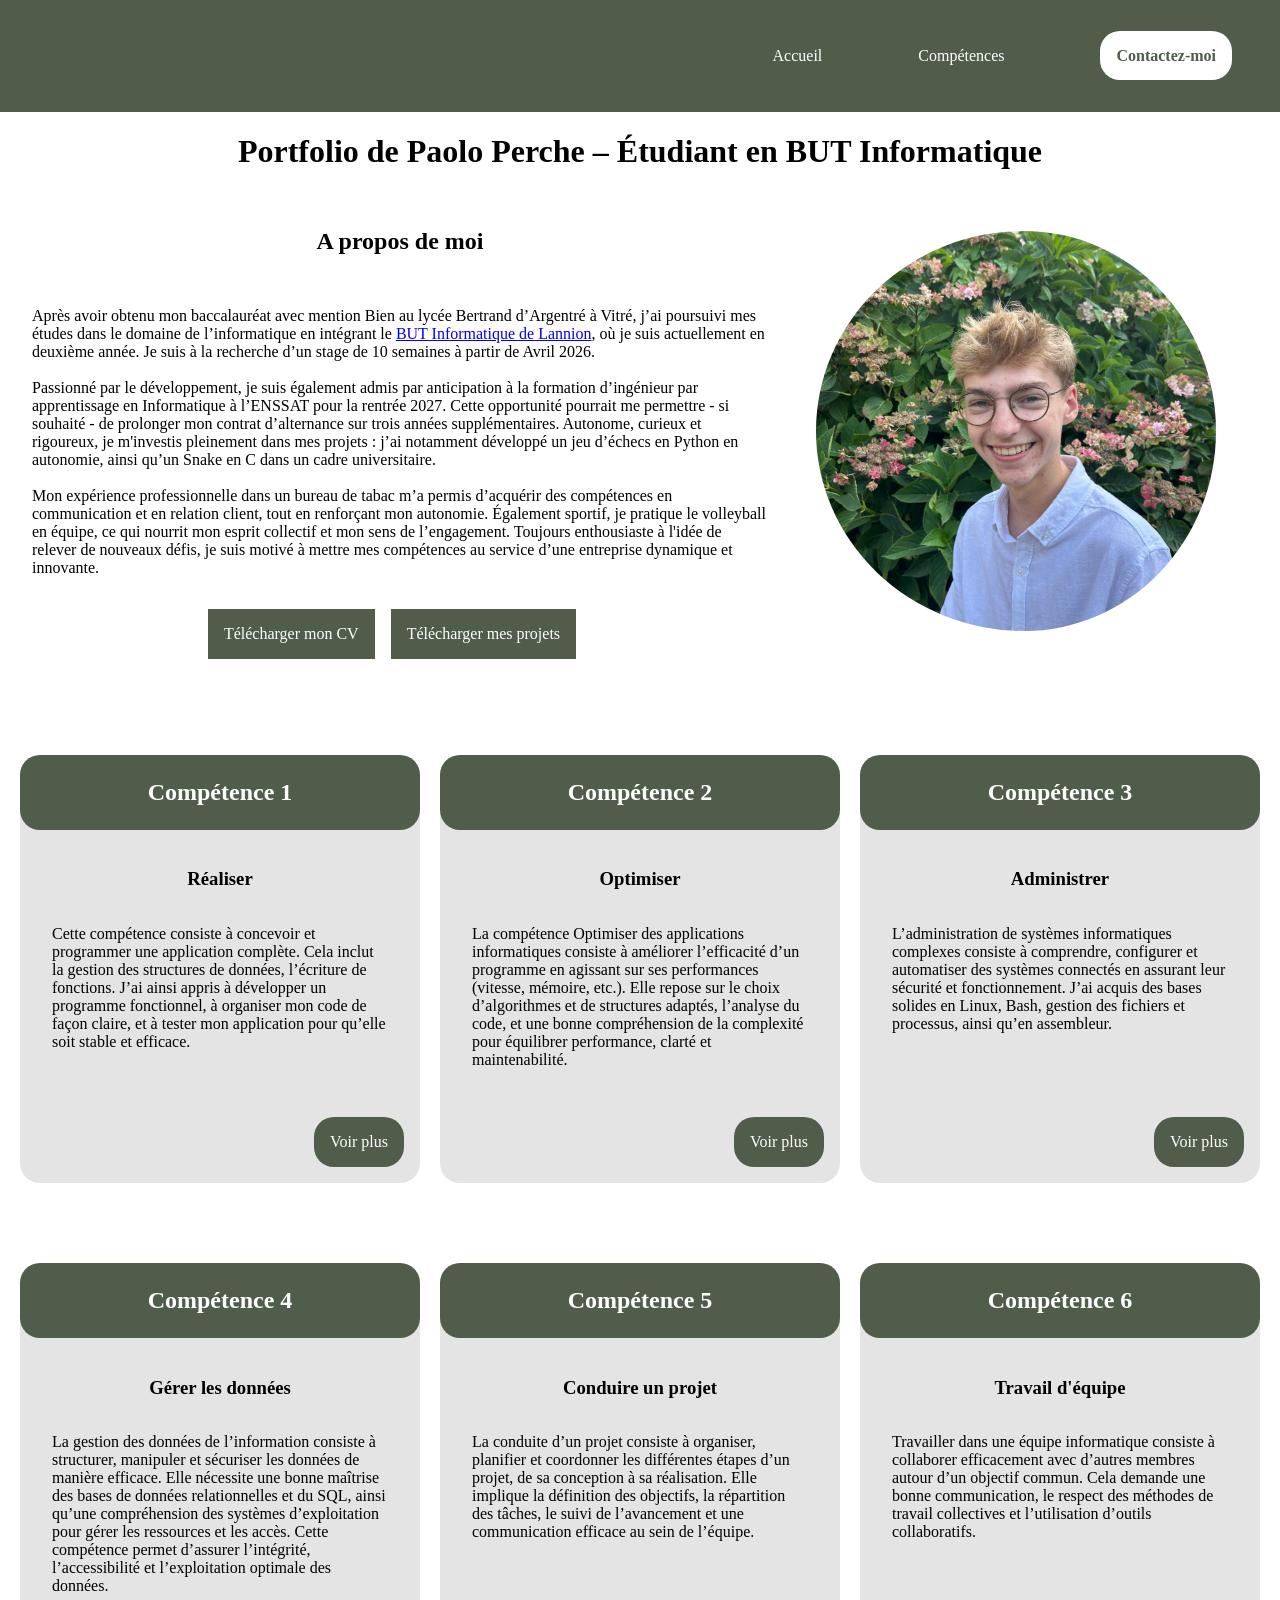
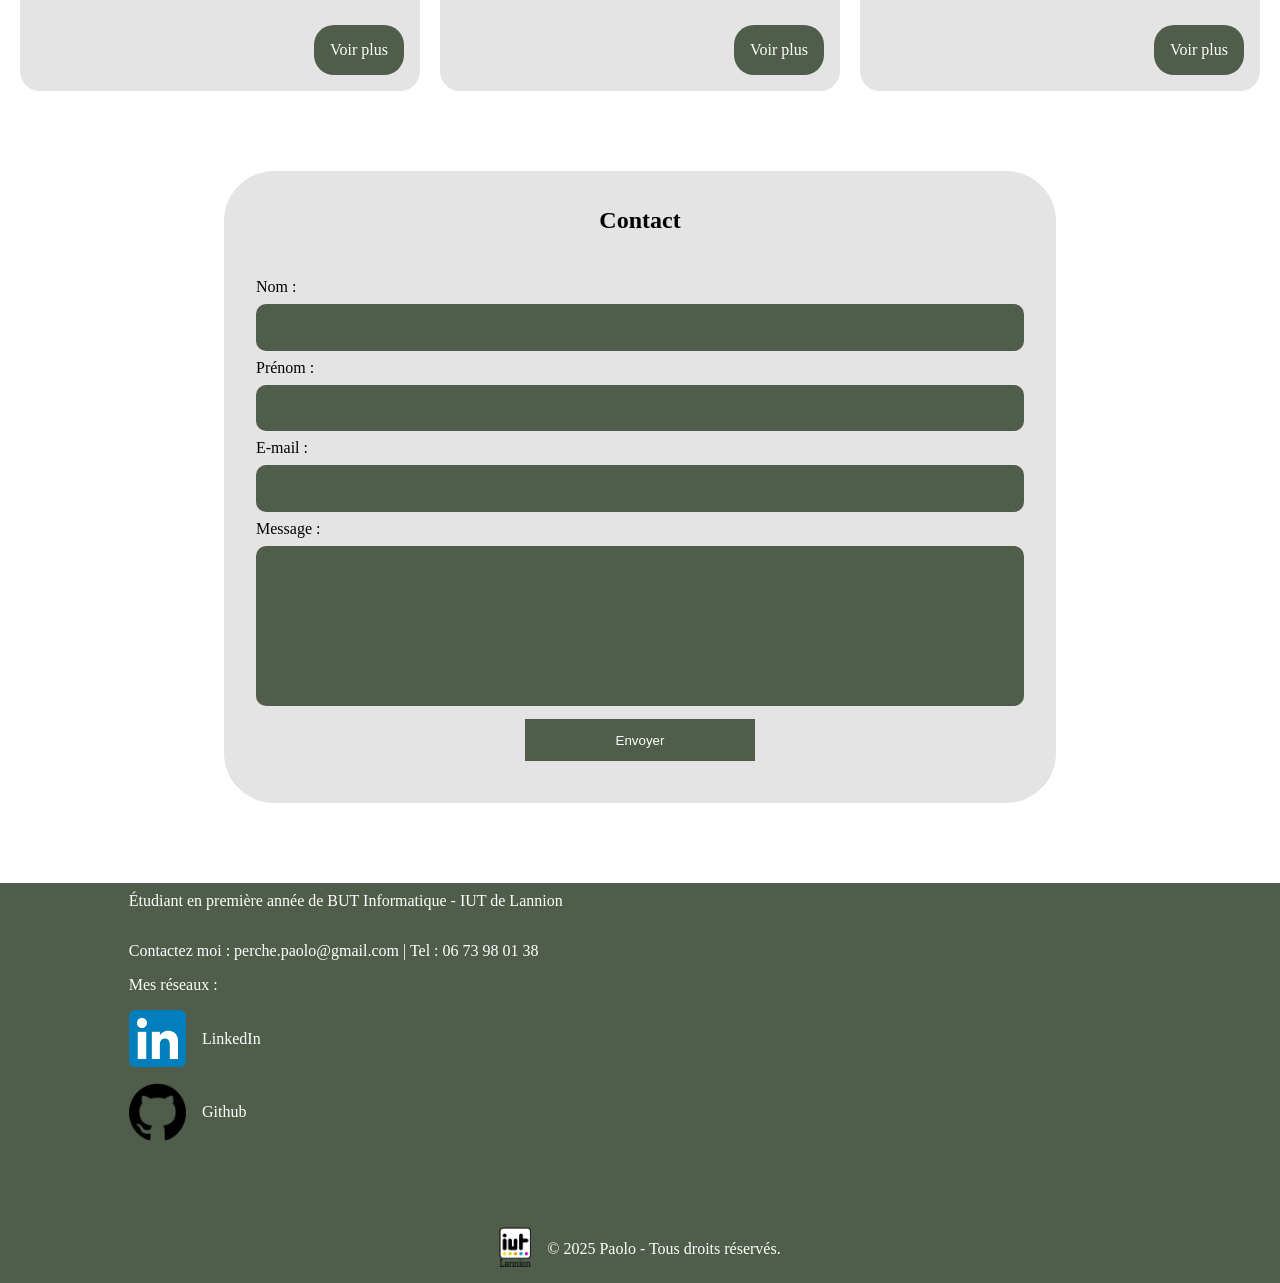
<file: index.html>
<!DOCTYPE html>
<html xmlns="http://www.w3.org/1999/xhtml" xml:lang="fr" lang="fr">
<head>
    <meta charset="UTF-8">
    <title>Portfolio de Paolo Perche</title>

    <link rel="stylesheet" href="style.css">
</head>

<body>

    <header>
        <nav>
            <ul>
                <a href="index.html">
                    <li> Accueil </li>
                </a>

                <a href="#competence">
                    <li> Compétences </li>
                </a>

                <a href="#contact" class="contact">
                    <li> <span> Contactez-moi </span> </li>
                </a>

            </ul>
        </nav>
    </header>

    <main class = "Accueil">

        <h1> Portfolio de Paolo Perche – Étudiant en BUT Informatique </h1>

        <article>

            <div>

                <h2> A propos de moi </h2>

                <p>
                    Après avoir obtenu mon baccalauréat avec mention Bien au lycée Bertrand d’Argentré à Vitré, j’ai poursuivi mes études dans le domaine de l’informatique en intégrant le <a href="annexe-2-licence-professionnelle-bachelor-universitaire-de-technologie-informatique-29016.pdf" download>BUT Informatique de Lannion</a>, où je suis actuellement en deuxième année. Je suis à la recherche d’un stage de 10 semaines à partir de Avril 2026.
                    <br>
                    <br> 
                    Passionné par le développement, je suis également admis par anticipation à la formation d’ingénieur par apprentissage en Informatique à l’ENSSAT pour la rentrée 2027. Cette opportunité pourrait me permettre - si souhaité - de prolonger mon contrat d’alternance sur trois années supplémentaires.
                    Autonome, curieux et rigoureux, je m'investis pleinement dans mes projets : j’ai notamment développé un jeu d’échecs en Python en autonomie, ainsi qu’un Snake en C dans un cadre universitaire. 
                    <br>
                    <br>
                    Mon expérience professionnelle dans un bureau de tabac m’a permis d’acquérir des compétences en communication et en relation client, tout en renforçant mon autonomie. Également sportif, je pratique le volleyball en équipe, ce qui nourrit mon esprit collectif et mon sens de l’engagement.
                    Toujours enthousiaste à l'idée de relever de nouveaux défis, je suis motivé à mettre mes compétences au service d’une entreprise dynamique et innovante.
                </p>

                <div>
                    <a href="PERCHE_Paolo_Alternance-1.pdf" download>Télécharger mon CV</a>
                    <a href="projets.zip">Télécharger mes projets</a>
                </div>

            </div>

            <div>
                
                <img src="images/présentation de moi/photo_moi.jpg" alt="photo de moi" title="photo de moi">

            </div>

        </article>

        <section id="competence">

            <article>

                <h2>Compétence 1</h2>

                <h3>Réaliser</h3>

                <p>
                    Cette compétence consiste à concevoir et programmer une application complète. Cela inclut la gestion des structures de données, l’écriture de fonctions.

                    J’ai ainsi appris à développer un programme fonctionnel, à organiser mon code de façon claire, et à tester mon application pour qu’elle soit stable et efficace.
                </p>
                
                <a href="competence1.html">Voir plus</a>

            </article>

            <article>

                <h2>Compétence 2</h2>

                <h3>Optimiser</h3>

                <p>
                    La compétence Optimiser des applications informatiques consiste à améliorer l’efficacité d’un programme en agissant sur ses performances (vitesse, mémoire, etc.). Elle repose sur le choix d’algorithmes et de structures adaptés, l’analyse du code, et une bonne compréhension de la complexité pour équilibrer performance, clarté et maintenabilité.                
                </p>
                <a href="competence2.html">Voir plus</a>

            </article>

            <article>

                <h2>Compétence 3</h2>

                <h3>Administrer </h3>

                <p>
                    L’administration de systèmes informatiques complexes consiste à comprendre, configurer et automatiser des systèmes connectés en assurant leur sécurité et fonctionnement.
                    J’ai acquis des bases solides en Linux, Bash, gestion des fichiers et processus, ainsi qu’en assembleur.
                </p>
                
                <a href="competence3.html">Voir plus</a>

            </article>

            
            <article>

                <h2>Compétence 4</h2>

                <h3>Gérer les données</h3>

                <p>
                    La gestion des données de l’information consiste à structurer, manipuler et sécuriser les données de manière efficace. Elle nécessite une bonne maîtrise des bases de données relationnelles et du SQL, ainsi qu’une compréhension des systèmes d’exploitation pour gérer les ressources et les accès. Cette compétence permet d’assurer l’intégrité, l’accessibilité et l’exploitation optimale des données.                
                </p>
                
                <a href="competence4.html">Voir plus</a>

            </article>

            
            <article>

                <h2>Compétence 5</h2>

                <h3>Conduire un projet</h3>

                <p>
                    La conduite d’un projet consiste à organiser, planifier et coordonner les différentes étapes d’un projet, de sa conception à sa réalisation. Elle implique la définition des objectifs, la répartition des tâches, le suivi de l’avancement et une communication efficace au sein de l’équipe.
                </p>
                
                <a href="competence5.html">Voir plus</a>

            </article>

            
            <article>

                <h2>Compétence 6</h2>

                <h3>Travail d'équipe</h3>

                <p>
                    Travailler dans une équipe informatique consiste à collaborer efficacement avec d’autres membres autour d’un objectif commun. Cela demande une bonne communication, le respect des méthodes de travail collectives et l’utilisation d’outils collaboratifs.
                </p>
                
                <a href="competence6.html">Voir plus</a>

            </article>

        </section>

        <article id="contact">

            <h2> Contact </h2>

            <form action="https://formsubmit.co/perche.paolo@gmail.com" id="formulaire-contact" method="post">
                <p>Nom :</p>
                <input type="text" name="nom" required>

                <p>Prénom :</p>
                <input type="text" name="prenom" required>

                <p>E-mail :</p>
                <input type="email" name="email" required>

                <p>Message :</p>
                <textarea class="champ_message" name="message" required></textarea>

                <button type="submit">Envoyer</button>

                <div id="form-message" style="margin-top: 10px;"></div>

                <input type="hidden" name="_captcha" value="false">

                <input type="hidden" name="_next" value="https://pperche.github.io/index.html">
            </form>

        </article>

    </main>

    <footer>
        <div>
            <div>
                <p>Étudiant en première année de BUT Informatique - IUT de Lannion</p>
                <p>Contactez moi : <a href="mailto:perche.paolo@gmail.com">perche.paolo@gmail.com</a> | Tel : <a href="tel:+33673980138">06 73 98 01 38</a></p>
                    Mes réseaux :
                    <a href="https://www.linkedin.com/in/paolo-perche-236631349/" target="_blank">
                        <div>
                            <img src="images/footer/Linkedin.png" alt="images_linkedin" title="images_linkedin">
                            <p>LinkedIn</p>
                        </div>
                    </a>
                    <a href="https://github.com/pperche" target="_blank">
                        <div>
                            <img src="images/footer/github.png" alt="images_github" title="images_github">
                            <p>Github</p>
                        </div>
                    </a>
            </div>
            <iframe src="https://www.google.com/maps/embed?pb=!1m18!1m12!1m3!1d2630.234576426083!2d-3.454392288443946!3d48.758316507624826!2m3!1f0!2f0!3f0!3m2!1i1024!2i768!4f13.1!3m3!1m2!1s0x48122c034b5275af%3A0x355e62516b08c22f!2sIUT%20de%20Lannion%20-%20Universit%C3%A9%20de%20Rennes!5e0!3m2!1sfr!2sfr!4v1748291961320!5m2!1sfr!2sfr" width="450" height="300" style="border:0;" allowfullscreen="" loading="lazy" referrerpolicy="no-referrer-when-downgrade"></iframe>
        </div>
        <div>
            <a href="https://iut-lannion.univ-rennes.fr"><img src="images/footer/iutlannion.png" alt="logoiut" title="logoiut"></a><p>&copy; 2025 Paolo - Tous droits réservés.</p>
        </div>
    </footer>

</body>

</html>
</file>
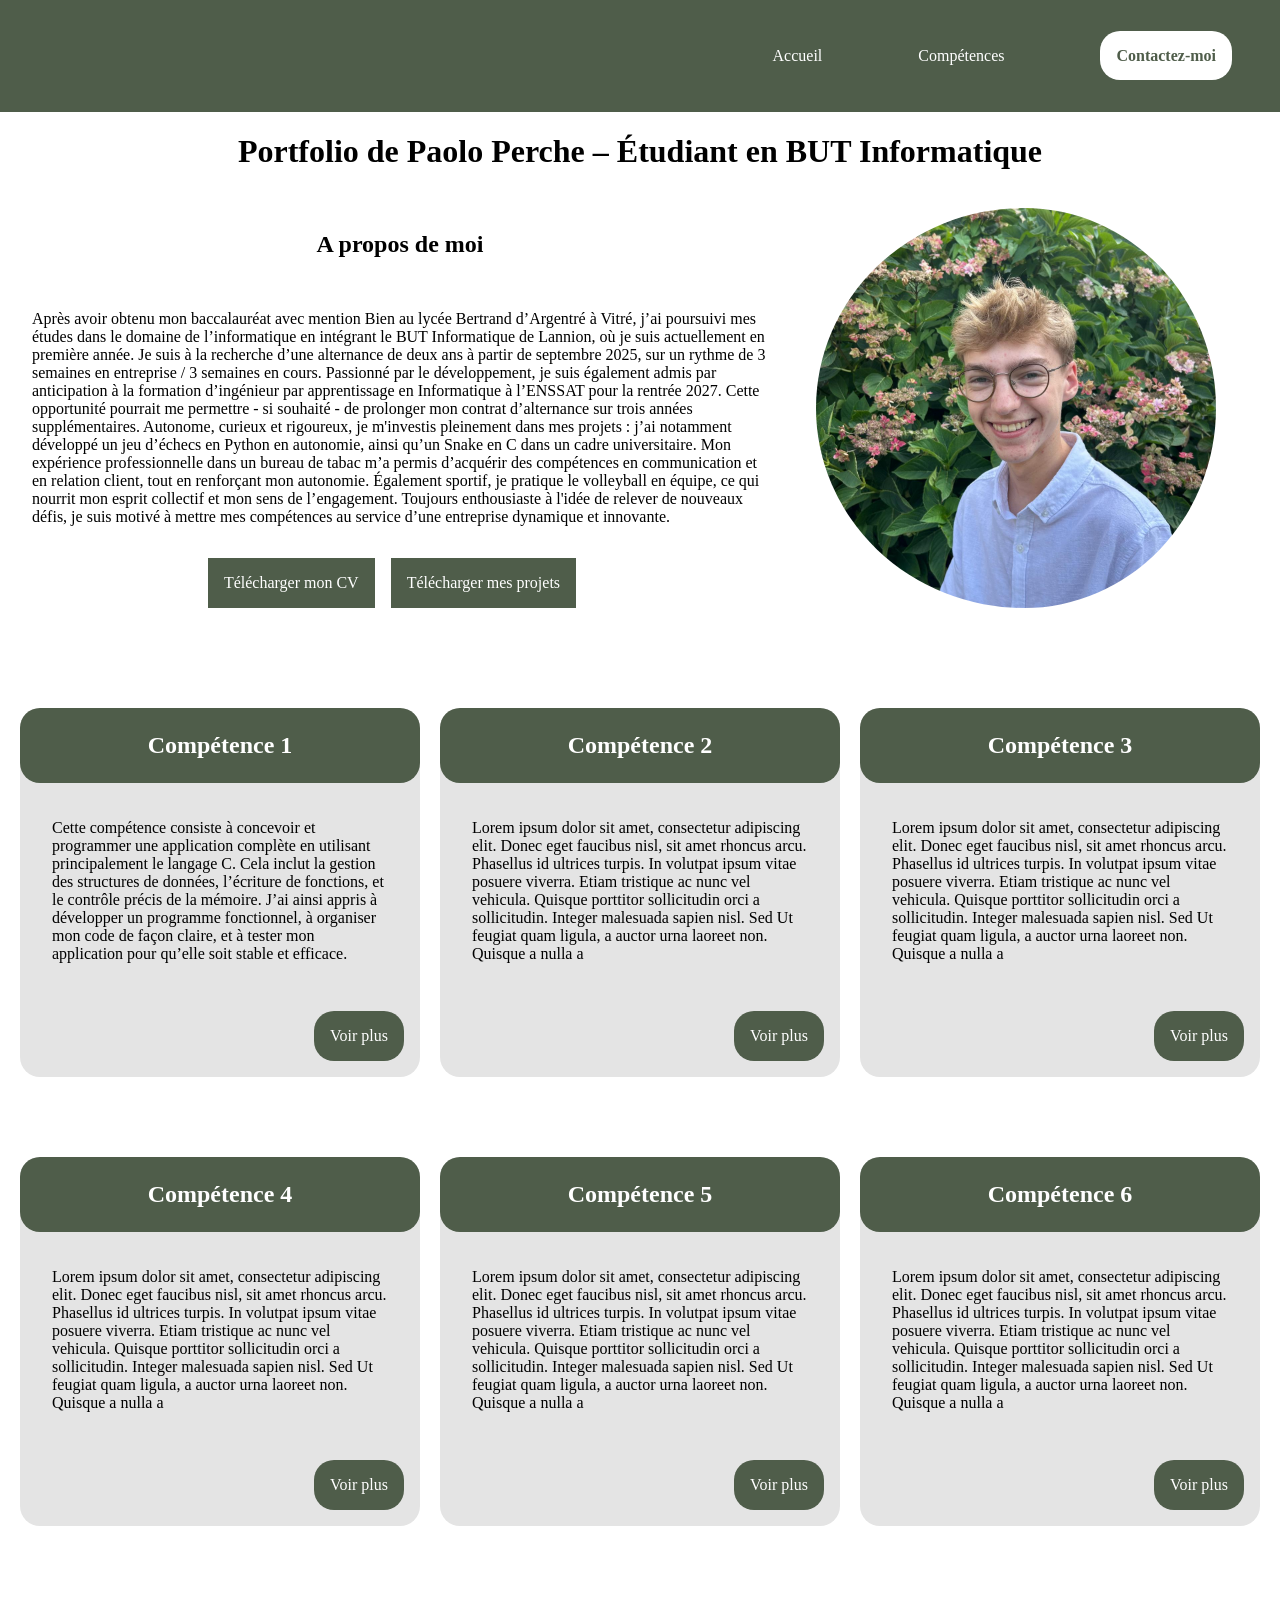
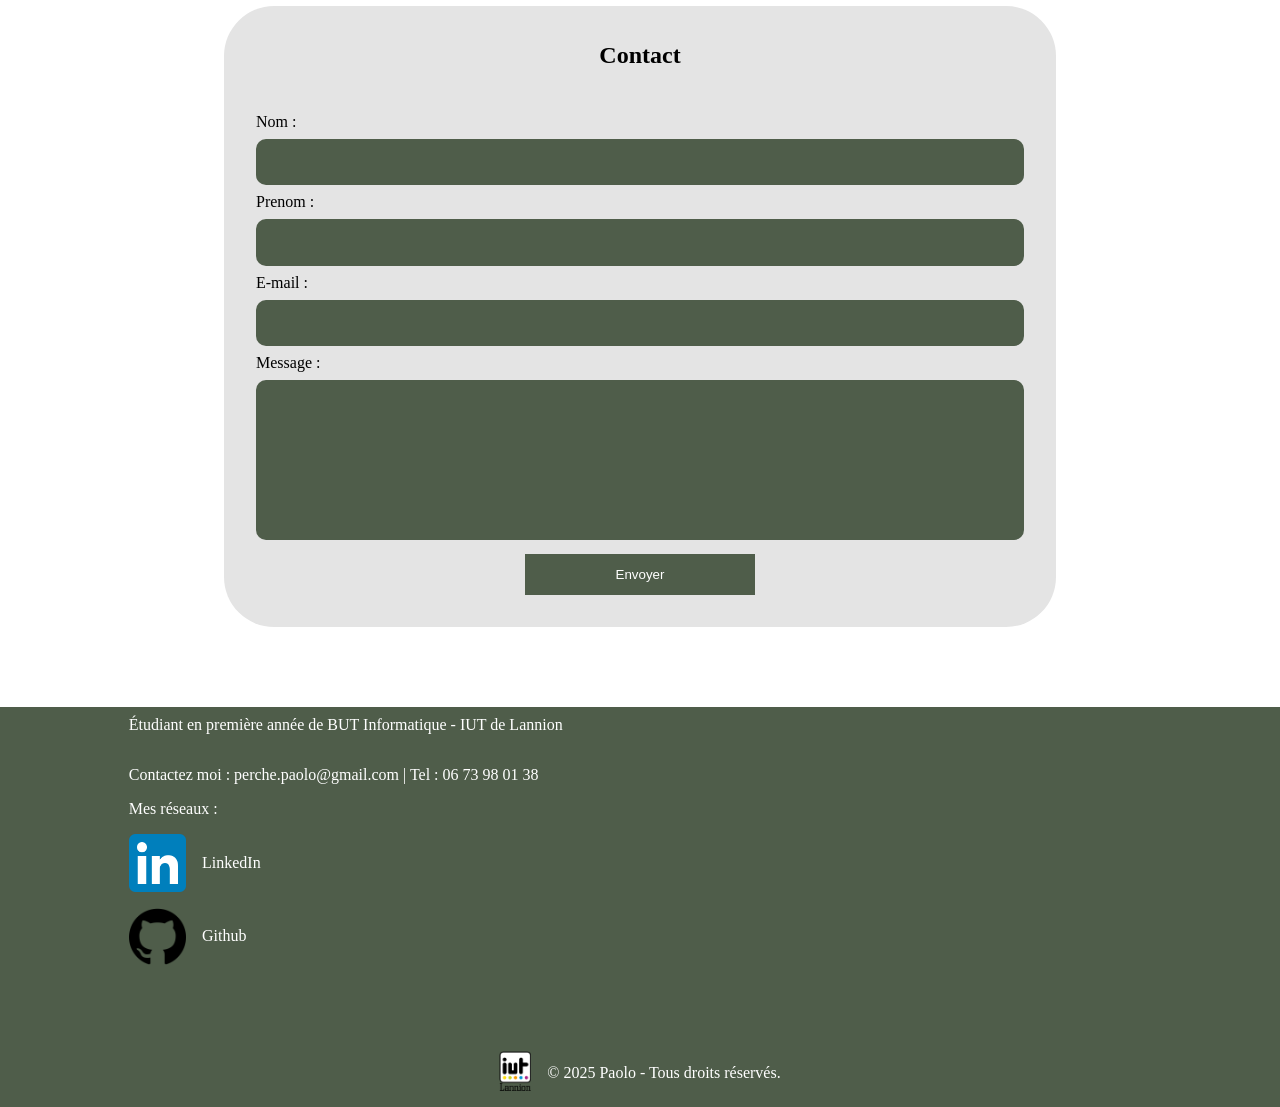
<file: accueil.html>
<!DOCTYPE html>
<html xmlns="http://www.w3.org/1999/xhtml" xml:lang="fr" lang="fr">
<head>
    <meta charset="UTF-8">
    <title>Page Accueil</title>

    <link rel="stylesheet" href="style.css">
</head>

<body>

    <header>
        <nav>
            <ul>
                <a href="accueil.html">
                    <li> Accueil </li>
                </a>

                <a href="#competence">
                    <li> Compétences </li>
                </a>

                <a href="#contact" class="contact">
                    <li> <span> Contactez-moi </span> </li>
                </a>

            </ul>
        </nav>
    </header>

    <main class = "Accueil">

        <h1> Portfolio de Paolo Perche – Étudiant en BUT Informatique </h1>

        <article>

            <div>

                <h2> A propos de moi </h2>

                <p>
                    Après avoir obtenu mon baccalauréat avec mention Bien au lycée Bertrand d’Argentré à Vitré, j’ai poursuivi mes études dans le domaine de l’informatique en intégrant le BUT Informatique de Lannion, où je suis actuellement en première année. Je suis à la recherche d’une alternance de deux ans à partir de septembre 2025, sur un rythme de 3 semaines en entreprise / 3 semaines en cours. 
                    Passionné par le développement, je suis également admis par anticipation à la formation d’ingénieur par apprentissage en Informatique à l’ENSSAT pour la rentrée 2027. Cette opportunité pourrait me permettre - si souhaité - de prolonger mon contrat d’alternance sur trois années supplémentaires.
                    Autonome, curieux et rigoureux, je m'investis pleinement dans mes projets : j’ai notamment développé un jeu d’échecs en Python en autonomie, ainsi qu’un Snake en C dans un cadre universitaire. Mon expérience professionnelle dans un bureau de tabac m’a permis d’acquérir des compétences en communication et en relation client, tout en renforçant mon autonomie. Également sportif, je pratique le volleyball en équipe, ce qui nourrit mon esprit collectif et mon sens de l’engagement.
                    Toujours enthousiaste à l'idée de relever de nouveaux défis, je suis motivé à mettre mes compétences au service d’une entreprise dynamique et innovante.
                </p>

                <div>
                    <a href="CV_PERCHE_Paolo_alt_2025_2027.pdf">Télécharger mon CV</a>
                    <a href="projets.zip">Télécharger mes projets</a>
                </div>

            </div>

            <div>
                
                <img src="images/présentation de moi/photo_moi.jpg" alt="photo de moi" title="photo de moi">

            </div>

        </article>

        <section id="competence">

            <article>

                <h2>Compétence 1</h2>

                <p>
Cette compétence consiste à concevoir et programmer une application complète en utilisant principalement le langage C. Cela inclut la gestion des structures de données, l’écriture de fonctions, et le contrôle précis de la mémoire.

J’ai ainsi appris à développer un programme fonctionnel, à organiser mon code de façon claire, et à tester mon application pour qu’elle soit stable et efficace.
                </p>
                
                <a href="competence1.html">Voir plus</a>

            </article>

            <article>

                <h2>Compétence 2</h2>

                <p>
                    Lorem ipsum dolor sit amet, consectetur adipiscing elit. Donec eget faucibus nisl, sit amet rhoncus arcu.
                    Phasellus id ultrices turpis. In volutpat ipsum vitae posuere viverra. Etiam tristique ac nunc vel vehicula. 
                    Quisque porttitor sollicitudin orci a sollicitudin. Integer malesuada sapien nisl. Sed Ut feugiat quam ligula, 
                    a auctor urna laoreet non. Quisque a nulla a 
                </p>
                
                <a href="competence2.html">Voir plus</a>

            </article>

            <article>

                <h2>Compétence 3</h2>

                <p>
                    Lorem ipsum dolor sit amet, consectetur adipiscing elit. Donec eget faucibus nisl, sit amet rhoncus arcu.
                    Phasellus id ultrices turpis. In volutpat ipsum vitae posuere viverra. Etiam tristique ac nunc vel vehicula. 
                    Quisque porttitor sollicitudin orci a sollicitudin. Integer malesuada sapien nisl. Sed Ut feugiat quam ligula, 
                    a auctor urna laoreet non. Quisque a nulla a 
                </p>
                
                <a href="competence3.html">Voir plus</a>

            </article>

            
            <article>

                <h2>Compétence 4</h2>

                <p>
                    Lorem ipsum dolor sit amet, consectetur adipiscing elit. Donec eget faucibus nisl, sit amet rhoncus arcu.
                    Phasellus id ultrices turpis. In volutpat ipsum vitae posuere viverra. Etiam tristique ac nunc vel vehicula. 
                    Quisque porttitor sollicitudin orci a sollicitudin. Integer malesuada sapien nisl. Sed Ut feugiat quam ligula, 
                    a auctor urna laoreet non. Quisque a nulla a 
                </p>
                
                <a href="competence4.html">Voir plus</a>

            </article>

            
            <article>

                <h2>Compétence 5</h2>

                <p>
                    Lorem ipsum dolor sit amet, consectetur adipiscing elit. Donec eget faucibus nisl, sit amet rhoncus arcu.
                    Phasellus id ultrices turpis. In volutpat ipsum vitae posuere viverra. Etiam tristique ac nunc vel vehicula. 
                    Quisque porttitor sollicitudin orci a sollicitudin. Integer malesuada sapien nisl. Sed Ut feugiat quam ligula, 
                    a auctor urna laoreet non. Quisque a nulla a 
                </p>
                
                <a href="competence5.html">Voir plus</a>

            </article>

            
            <article>

                <h2>Compétence 6</h2>

                <p>
                    Lorem ipsum dolor sit amet, consectetur adipiscing elit. Donec eget faucibus nisl, sit amet rhoncus arcu.
                    Phasellus id ultrices turpis. In volutpat ipsum vitae posuere viverra. Etiam tristique ac nunc vel vehicula. 
                    Quisque porttitor sollicitudin orci a sollicitudin. Integer malesuada sapien nisl. Sed Ut feugiat quam ligula, 
                    a auctor urna laoreet non. Quisque a nulla a 
                </p>
                
                <a href="competence6.html">Voir plus</a>

            </article>

        </section>

        <article id="contact">

            <h2> Contact </h2>

            <form action="/traitement.php" method="post">
                <p>Nom :</p>
                <input type="text" name="nom">

                <p>Prenom :</p>
                <input type="text" name="prenom">

                <p>E-mail :</p>
                <input type="email" name="email">

                <p>Message :</p>
                <textarea type="text" class="champ_message" name="message"></textarea>

                <button type="submit">Envoyer</button>
            </form>

        </article>

    </main>

    <footer>
        <div>
            <div>
                <p>Étudiant en première année de BUT Informatique - IUT de Lannion</p>
                <p>Contactez moi : <a href="mailto:perche.paolo@gmail.com">perche.paolo@gmail.com</a> | Tel : <a href="tel:+33673980138">06 73 98 01 38</a></p>
                    Mes réseaux :
                    <a href="https://www.linkedin.com/in/paolo-perche-236631349/" target="_blank">
                        <div>
                            <img src="images/footer/Linkedin.png" alt="images_linkedin" title="images_linkedin">
                            <p>LinkedIn</p>
                        </div>
                    </a>
                    <a href="https://github.com/paolo" target="_blank">
                        <div>
                            <img src="images/footer/github.png" alt="images_github" title="images_github">
                            <p>Github</p>
                        </div>
                    </a>
            </div>
            <iframe src="https://www.google.com/maps/embed?pb=!1m18!1m12!1m3!1d2630.234576426083!2d-3.454392288443946!3d48.758316507624826!2m3!1f0!2f0!3f0!3m2!1i1024!2i768!4f13.1!3m3!1m2!1s0x48122c034b5275af%3A0x355e62516b08c22f!2sIUT%20de%20Lannion%20-%20Universit%C3%A9%20de%20Rennes!5e0!3m2!1sfr!2sfr!4v1748291961320!5m2!1sfr!2sfr" width="450" height="300" style="border:0;" allowfullscreen="" loading="lazy" referrerpolicy="no-referrer-when-downgrade"></iframe>
        </div>
        <div>
            <a href="https://iut-lannion.univ-rennes.fr"><img src="images/footer/iutlannion.png" alt="logoiut" title="logoiut"></a><p>&copy; 2025 Paolo - Tous droits réservés.</p>
        </div>
    </footer>

</body>

</html>
</file>
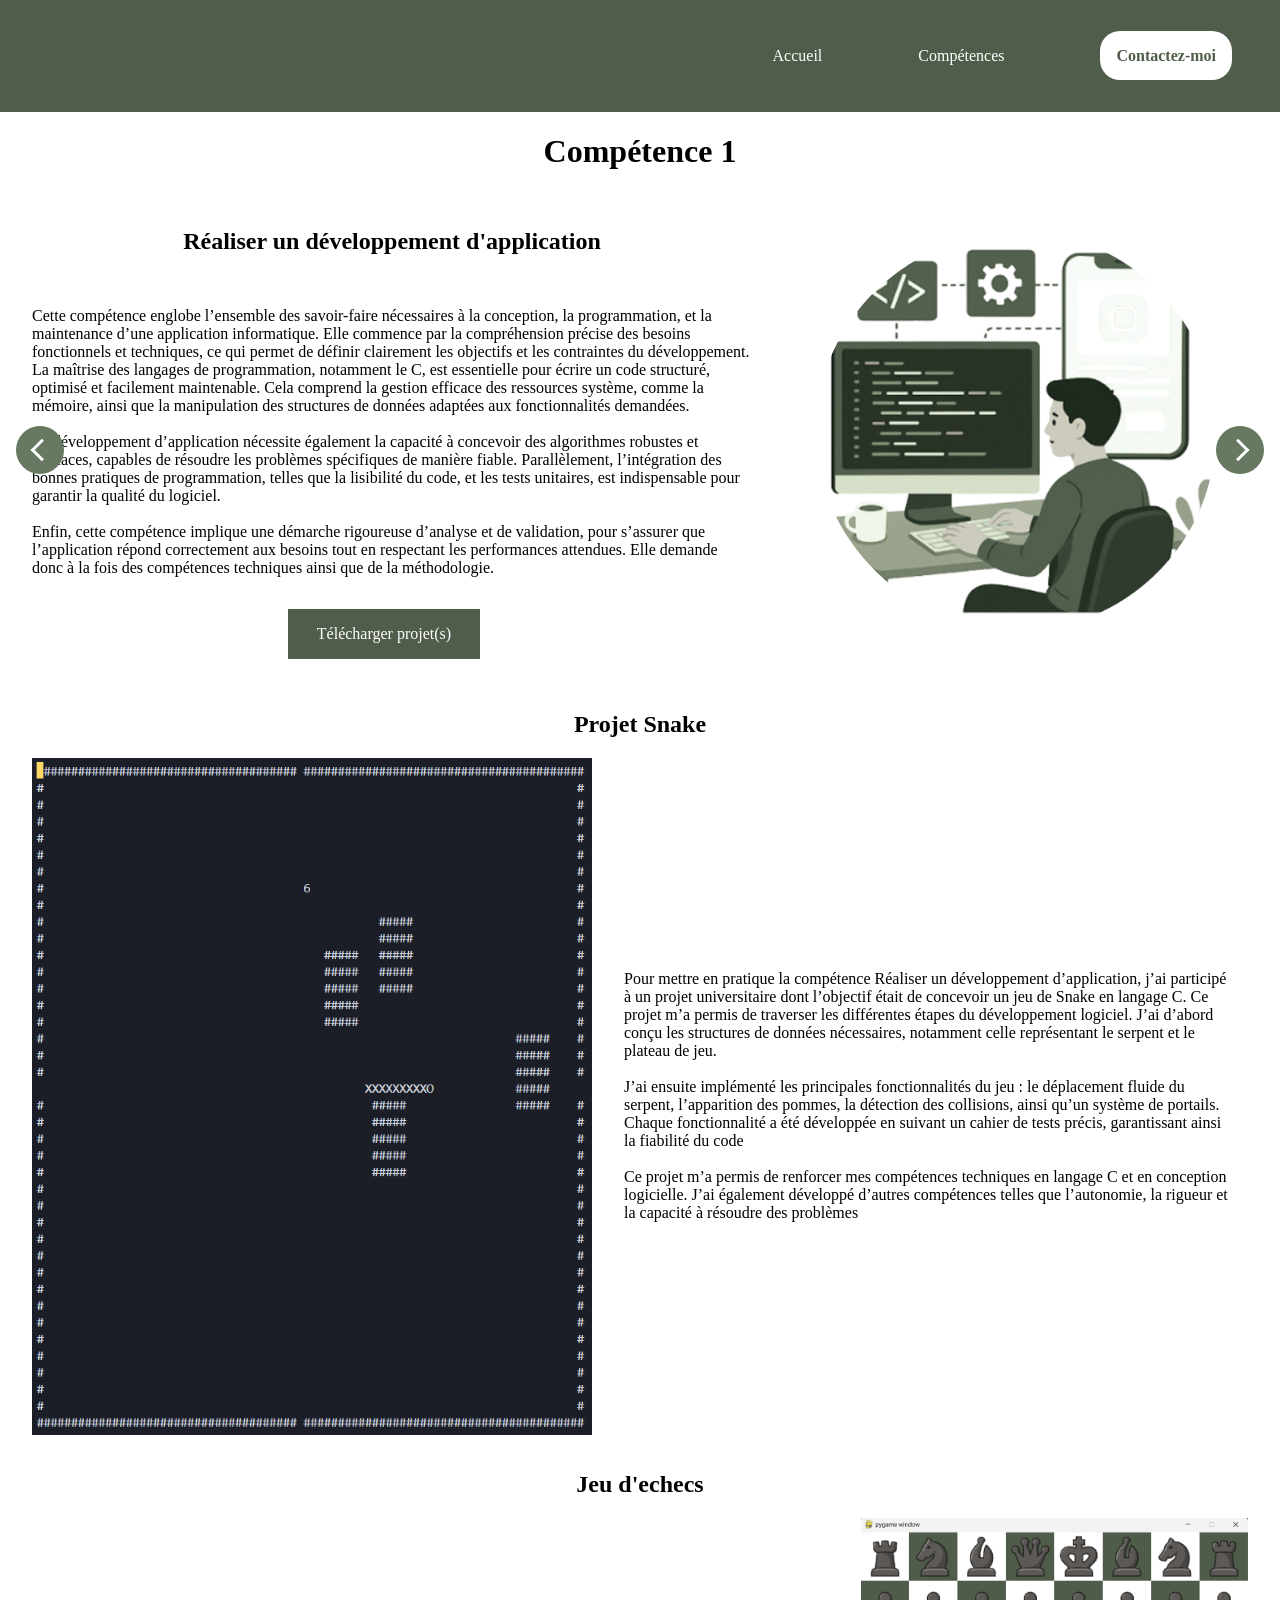
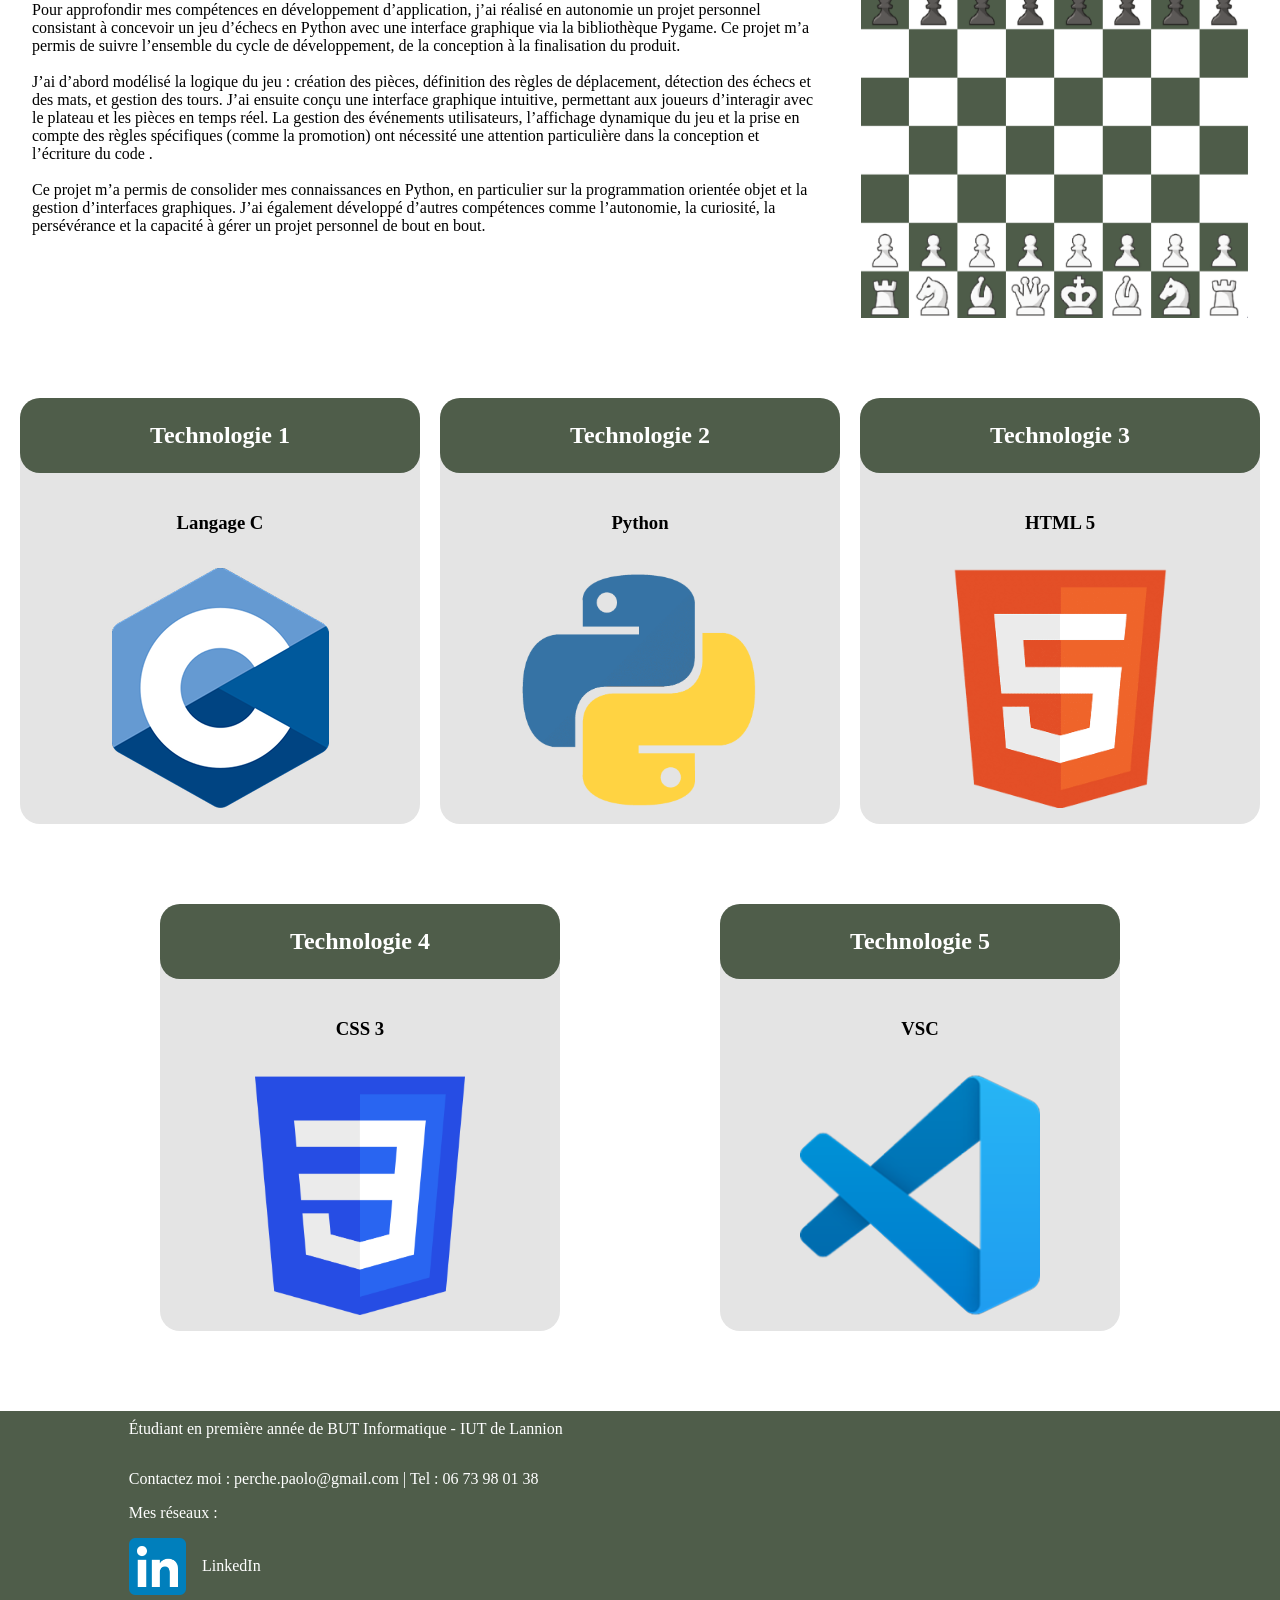
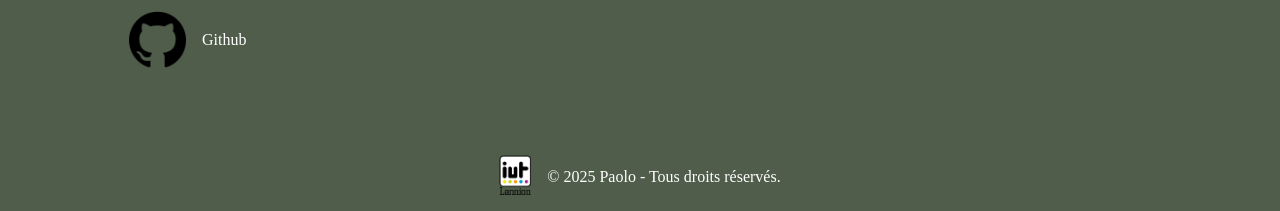
<file: competence1.html>
<!DOCTYPE html>
<html xmlns="http://www.w3.org/1999/xhtml" xml:lang="fr" lang="fr">
<head>
    <meta charset="UTF-8">
    <title>Portfolio de Paolo Perche</title>

    <link rel="stylesheet" href="style.css">
</head>

<body>

    <header>
        <nav>
            <ul>
                <a href="index.html">
                    <li> Accueil </li>
                </a>

                <a href="index.html#competence">
                    <li> Compétences </li>
                </a>

                <a href="index.html#contact" class="contact">
                    <li> <span> Contactez-moi </span> </li>
                </a>

            </ul>
        </nav>
    </header>

    <main class = "competence">

        <div class="navigation">
            <a href="competence6.html"> <div class="circle arrow-left"></div></a>
            <a href="competence2.html"> <div class="circle arrow-right"></div></a>
        </div>


        <h1> Compétence 1 </h1>

        <article>

            <div>

                <h2> Réaliser un développement d'application </h2>

                <p>
                    Cette compétence englobe l’ensemble des savoir-faire nécessaires à la conception, la programmation, et la maintenance d’une application informatique. Elle commence par la compréhension précise des besoins fonctionnels et techniques, ce qui permet de définir clairement les objectifs et les contraintes du développement.
                    La maîtrise des langages de programmation, notamment le C, est essentielle pour écrire un code structuré, optimisé et facilement maintenable. Cela comprend la gestion efficace des ressources système, comme la mémoire, ainsi que la manipulation des structures de données adaptées aux fonctionnalités demandées.
                    <br>
                    <br>
                    Le développement d’application nécessite également la capacité à concevoir des algorithmes robustes et efficaces, capables de résoudre les problèmes spécifiques de manière fiable. Parallèlement, l’intégration des bonnes pratiques de programmation, telles que la lisibilité du code, et les tests unitaires, est indispensable pour garantir la qualité du logiciel.
                    <br>
                    <br>
                    Enfin, cette compétence implique une démarche rigoureuse d’analyse et de validation, pour s’assurer que l’application répond correctement aux besoins tout en respectant les performances attendues. Elle demande donc à la fois des compétences techniques ainsi que de la méthodologie.
                </p>

                <a href="TOUS MES PROJETS/comp1.zip">Télécharger projet(s)</a>

            </div>

            <div>
                
                <img src="images/competence1/développement_d'application.png" alt="imgcomp1" title="imgcomp1">

            </div>

        </article>

        <article>

            <h2> Projet Snake </h2>

            <div>

                <p>
                    Pour mettre en pratique la compétence Réaliser un développement d’application, j’ai participé à un projet universitaire dont l’objectif était de concevoir un jeu de Snake en langage C. Ce projet m’a permis de traverser les différentes étapes du développement logiciel. 
                    J’ai d’abord conçu les structures de données nécessaires, notamment celle représentant le serpent et le plateau de jeu. 
                    <br>
                    <br>
                    J’ai ensuite implémenté les principales fonctionnalités du jeu : le déplacement fluide du serpent, l’apparition des pommes, la détection des collisions, ainsi qu’un système de portails.
                    Chaque fonctionnalité a été développée en suivant un cahier de tests précis, garantissant ainsi la fiabilité du code 
                    <br>
                    <br>
                    Ce projet m’a permis de renforcer mes compétences techniques en langage C et en conception logicielle. J’ai également développé d’autres compétences telles que l’autonomie, la rigueur et la capacité à résoudre des problèmes 
                </p>
                
                <img src="images/competence1/snake.png" alt="screen snake" title="screen snake">

            </div>

        </article>

        <article>

            <h2> Jeu d'echecs </h2>

            <div>

                <p>
                    Pour approfondir mes compétences en développement d’application, j’ai réalisé en autonomie un projet personnel consistant à concevoir un jeu d’échecs en Python avec une interface graphique via la bibliothèque Pygame. Ce projet m’a permis de suivre l’ensemble du cycle de développement, de la conception à la finalisation du produit.
                    <br>
                    <br>
                    J’ai d’abord modélisé la logique du jeu : création des pièces, définition des règles de déplacement, détection des échecs et des mats, et gestion des tours. J’ai ensuite conçu une interface graphique intuitive, permettant aux joueurs d’interagir avec le plateau  et les pièces en temps réel. La gestion des événements utilisateurs, l’affichage dynamique du jeu et la prise en compte des règles spécifiques (comme la promotion) ont nécessité une attention particulière dans la conception et l’écriture du code .
                    <br>
                    <br>
                    Ce projet m’a permis de consolider mes connaissances en Python, en particulier sur la programmation orientée objet et la gestion d’interfaces graphiques. J’ai également développé d’autres compétences comme l’autonomie, la curiosité, la persévérance et la capacité à gérer un projet personnel de bout en bout.
                </p>
                
                <img src="images/competence1/jeu echec.png" alt="photo de moi" title="photo de moi">

            </div>

        </article>

                <section>

            <article>

                <h2>Technologie 1</h2>

                <h3>Langage C</h3>

                <img src="images/techno/C.png" alt="imgC" title="imgC">
                
            </article>

            <article>

                <h2>Technologie 2</h2>

                <h3>Python</h3>

                <img src="images/techno/python.png" alt="imgPython" title="imgPython">
                
            </article>

            <article>

                <h2>Technologie 3</h2>

                <h3>HTML 5</h3>

                <img src="images/techno/html.png" alt="imgHTML" title="imgHTML">
                
            </article>

            
            <article>

                <h2>Technologie 4</h2>

                <h3>CSS 3</h3>

                <img src="images/techno/css.png" alt="imgCSS" title="imgCSS">
                
            </article>

            
            <article>

                <h2>Technologie 5</h2>

                <h3>VSC</h3>

                <img src="images/techno/VSC.png" alt="imgVSC" title="imgVSC">
                
            </article>

        </section>

    </main>

    <footer>
        <div>
            <div>
                <p>Étudiant en première année de BUT Informatique - IUT de Lannion</p>
                <p>Contactez moi : <a href="mailto:perche.paolo@gmail.com">perche.paolo@gmail.com</a> | Tel : <a href="tel:+33673980138">06 73 98 01 38</a></p>
                    Mes réseaux :
                    <a href="https://www.linkedin.com/in/paolo-perche-236631349/" target="_blank">
                        <div>
                            <img src="images/footer/Linkedin.png" alt="images_linkedin" title="images_linkedin">
                            <p>LinkedIn</p>
                        </div>
                    </a>
                    <a href="https://github.com/pperche" target="_blank">
                        <div>
                            <img src="images/footer/github.png" alt="images_github" title="images_github">
                            <p>Github</p>
                        </div>
                    </a>
            </div>
            <iframe src="https://www.google.com/maps/embed?pb=!1m18!1m12!1m3!1d2630.234576426083!2d-3.454392288443946!3d48.758316507624826!2m3!1f0!2f0!3f0!3m2!1i1024!2i768!4f13.1!3m3!1m2!1s0x48122c034b5275af%3A0x355e62516b08c22f!2sIUT%20de%20Lannion%20-%20Universit%C3%A9%20de%20Rennes!5e0!3m2!1sfr!2sfr!4v1748291961320!5m2!1sfr!2sfr" width="450" height="300" style="border:0;" allowfullscreen="" loading="lazy" referrerpolicy="no-referrer-when-downgrade"></iframe>
        </div>
        <div>
            <a href="https://iut-lannion.univ-rennes.fr"><img src="images/footer/iutlannion.png" alt="logoiut" title="logoiut"></a><p>&copy; 2025 Paolo - Tous droits réservés.</p>
        </div>
    </footer>
</body>

</html>
</file>
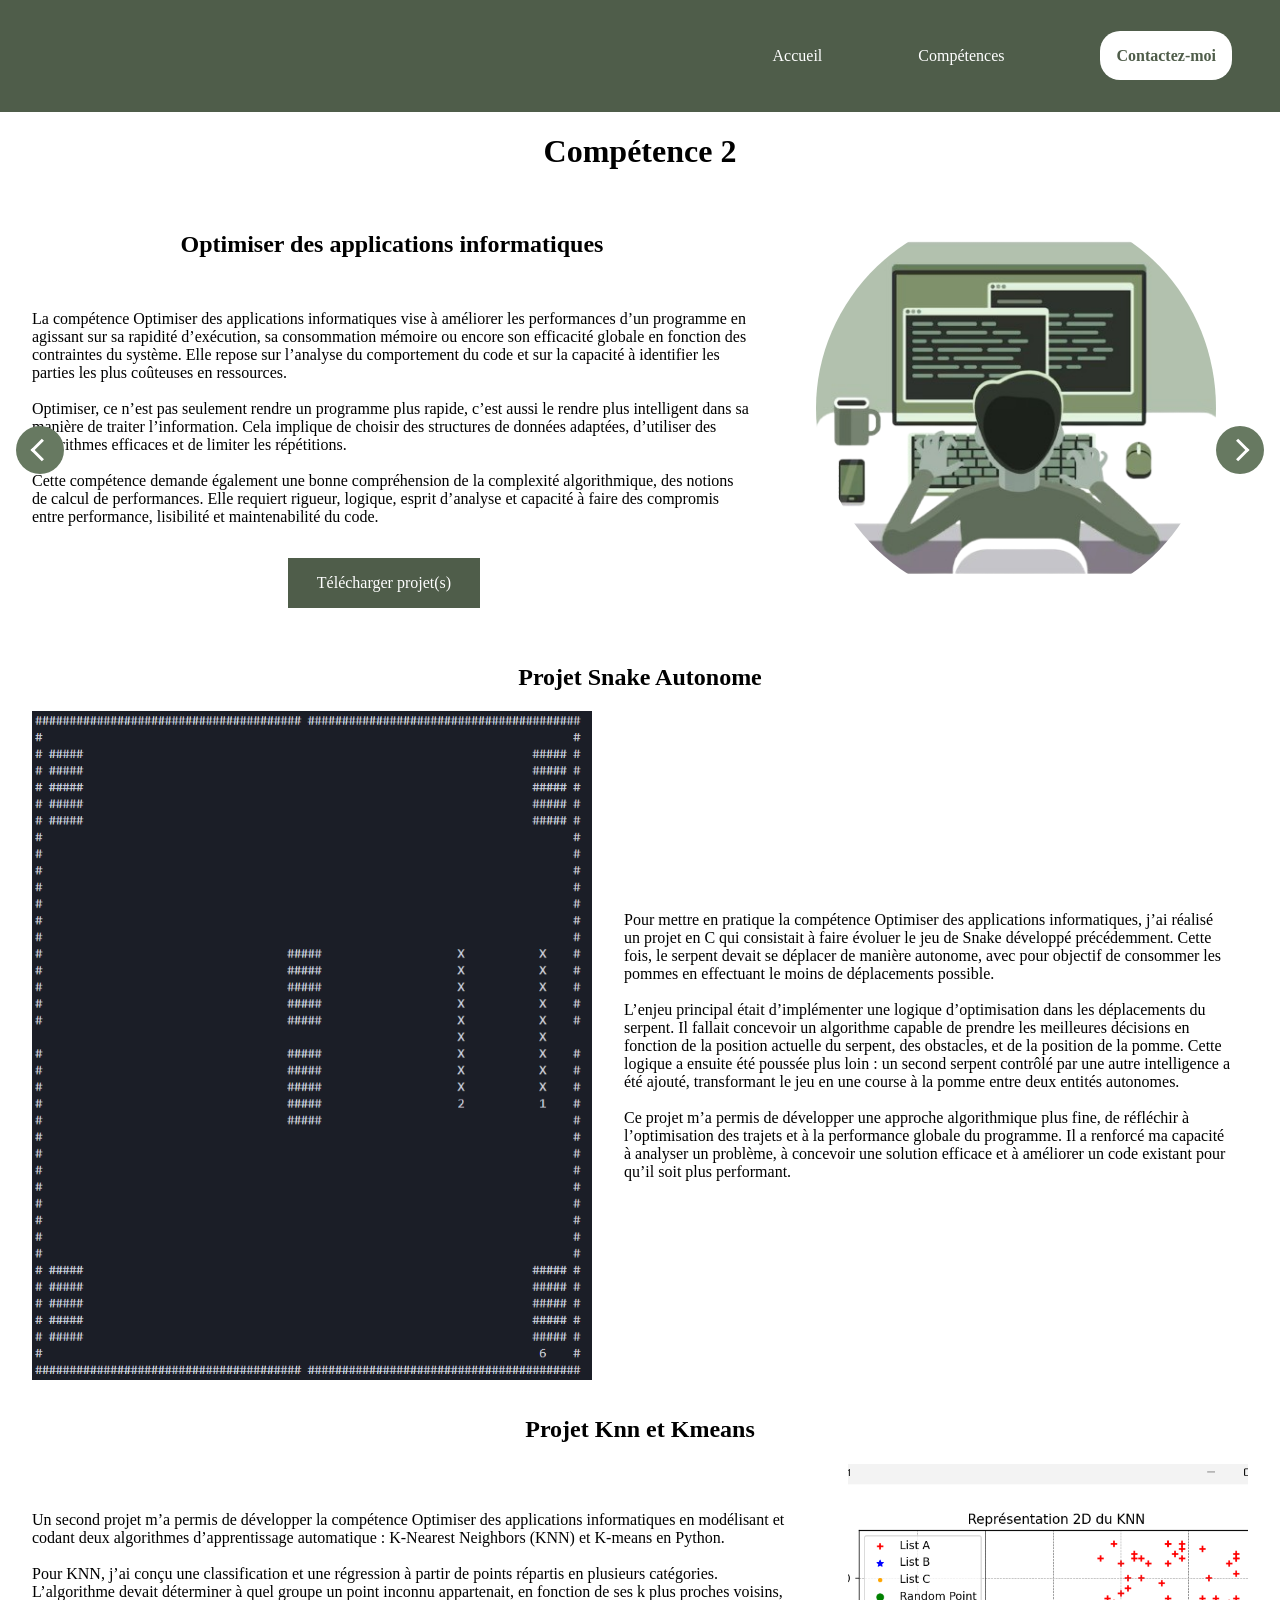
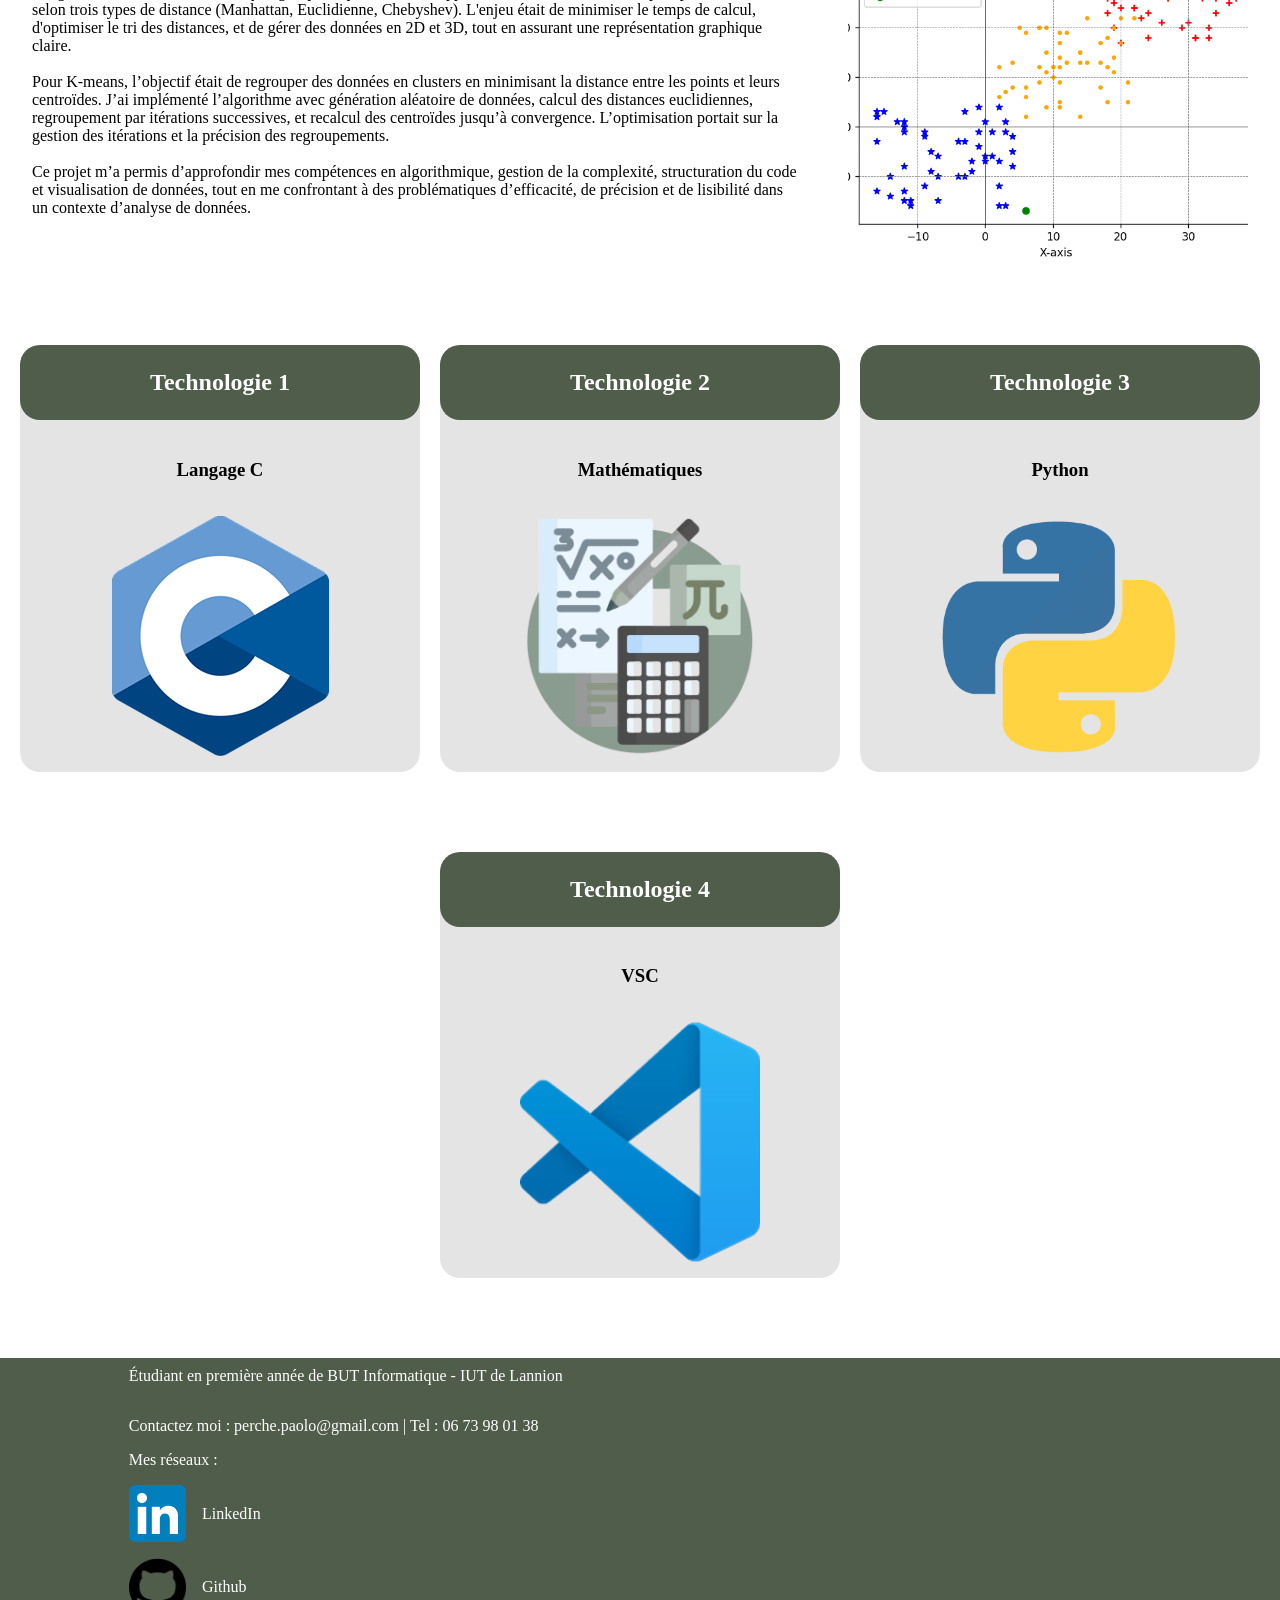
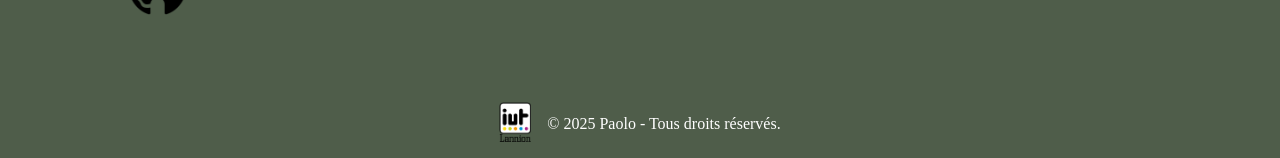
<file: competence2.html>
<!DOCTYPE html>
<html xmlns="http://www.w3.org/1999/xhtml" xml:lang="fr" lang="fr">
<head>
    <meta charset="UTF-8">
    <title>Portfolio de Paolo Perche</title>

    <link rel="stylesheet" href="style.css">
</head>

<body>

    <header>
        <nav>
            <ul>
                <a href="index.html">
                    <li> Accueil </li>
                </a>

                <a href="index.html#competence">
                    <li> Compétences </li>
                </a>

                <a href="index.html#contact" class="contact">
                    <li> <span> Contactez-moi </span> </li>
                </a>

            </ul>
        </nav>
    </header>

    <main class = "competence">

        <div class="navigation">
            <a href="competence1.html"> <div class="circle arrow-left"></div></a>
            <a href="competence3.html"> <div class="circle arrow-right"></div></a>
        </div>

        <h1> Compétence 2 </h1>

        <article>

            <div>

                <h2> Optimiser des applications informatiques </h2>

                <p>
                    La compétence Optimiser des applications informatiques vise à améliorer les performances d’un programme en agissant sur sa rapidité d’exécution, sa consommation mémoire ou encore son efficacité globale en fonction des contraintes du système. Elle repose sur l’analyse du comportement du code et sur la capacité à identifier les parties les plus coûteuses en ressources.
                    <br>
                    <br>
                    Optimiser, ce n’est pas seulement rendre un programme plus rapide, c’est aussi le rendre plus intelligent dans sa manière de traiter l’information. Cela implique de choisir des structures de données adaptées, d’utiliser des algorithmes efficaces et de limiter les répétitions.
                    <br>
                    <br>
                    Cette compétence demande également une bonne compréhension de la complexité algorithmique, des notions de calcul de performances. Elle requiert rigueur, logique, esprit d’analyse et capacité à faire des compromis entre performance, lisibilité et maintenabilité du code.
                </p>

                <a href="TOUS MES PROJETS/comp2.zip">Télécharger projet(s)</a>

            </div>

            <div>
                
                <img src="images/competence2/competence2.png" alt="illustrationcomp2" title="illustrationcomp2">

            </div>

        </article>

        <article>

            <h2> Projet Snake Autonome</h2>

            <div>

                <p>
                    Pour mettre en pratique la compétence Optimiser des applications informatiques, j’ai réalisé un projet en C qui consistait à faire évoluer le jeu de Snake développé précédemment. Cette fois, le serpent devait se déplacer de manière autonome, avec pour objectif de consommer les pommes en effectuant le moins de déplacements possible.
                    <br>
                    <br>
                    L’enjeu principal était d’implémenter une logique d’optimisation dans les déplacements du serpent. Il fallait concevoir un algorithme capable de prendre les meilleures décisions en fonction de la position actuelle du serpent, des obstacles, et de la position de la pomme. Cette logique a ensuite été poussée plus loin : un second serpent contrôlé par une autre intelligence a été ajouté, transformant le jeu en une course à la pomme entre deux entités autonomes.
                    <br>
                    <br>
                    Ce projet m’a permis de développer une approche algorithmique plus fine, de réfléchir à l’optimisation des trajets et à la performance globale du programme. Il a renforcé ma capacité à analyser un problème, à concevoir une solution efficace et à améliorer un code existant pour qu’il soit plus performant.
                </p>
                
                <img src="images/competence2/snakeAuto.png" alt="screen snake" title="screen snake">

            </div>

        </article>

        <article>

            <h2> Projet Knn et Kmeans</h2>

            <div>

                <p>
                    Un second projet m’a permis de développer la compétence Optimiser des applications informatiques en modélisant et codant deux algorithmes d’apprentissage automatique : K-Nearest Neighbors (KNN) et K-means en Python.
                    <br>
                    <br>
                    Pour KNN, j’ai conçu une classification et une régression à partir de points répartis en plusieurs catégories. L’algorithme devait déterminer à quel groupe un point inconnu appartenait, en fonction de ses k plus proches voisins, selon trois types de distance (Manhattan, Euclidienne, Chebyshev). L'enjeu était de minimiser le temps de calcul, d'optimiser le tri des distances, et de gérer des données en 2D et 3D, tout en assurant une représentation graphique claire.
                    <br>
                    <br>
                    Pour K-means, l’objectif était de regrouper des données en clusters en minimisant la distance entre les points et leurs centroïdes. J’ai implémenté l’algorithme avec génération aléatoire de données, calcul des distances euclidiennes, regroupement par itérations successives, et recalcul des centroïdes jusqu’à convergence. L’optimisation portait sur la gestion des itérations et la précision des regroupements.
                    <br>
                    <br>
                    Ce projet m’a permis d’approfondir mes compétences en algorithmique, gestion de la complexité, structuration du code et visualisation de données, tout en me confrontant à des problématiques d’efficacité, de précision et de lisibilité dans un contexte d’analyse de données.
                </p>
                
                <img src="images/competence2//KNN.png" alt="screen knn" title="screen knn">

            </div>

        </article>

        <section>

            <article>

                <h2>Technologie 1</h2>

                <h3>Langage C</h3>

                <img src="images/techno/C.png" alt="imgC" title="imgC">
                
            </article>

            <article>

                <h2>Technologie 2</h2>

                <h3>Mathématiques</h3>

                <img src="images/techno/math.png" alt="imgMath" title="imgMath">
                
            </article>

            <article>

                <h2>Technologie 3</h2>

                <h3>Python</h3>

                <img src="images/techno/python.png" alt="imgPython" title="imgPython">
                
            </article>

            <article>

                <h2>Technologie 4</h2>

                <h3>VSC</h3>

                <img src="images/techno/VSC.png" alt="imgVSC" title="imgVSC">
                
            </article>

        </section>

    </main>

    <footer>
        <div>
            <div>
                <p>Étudiant en première année de BUT Informatique - IUT de Lannion</p>
                <p>Contactez moi : <a href="mailto:perche.paolo@gmail.com">perche.paolo@gmail.com</a> | Tel : <a href="tel:+33673980138">06 73 98 01 38</a></p>
                    Mes réseaux :
                    <a href="https://www.linkedin.com/in/paolo-perche-236631349/" target="_blank">
                        <div>
                            <img src="images/footer/Linkedin.png" alt="images_linkedin" title="images_linkedin">
                            <p>LinkedIn</p>
                        </div>
                    </a>
                    <a href="https://github.com/pperche" target="_blank">
                        <div>
                            <img src="images/footer/github.png" alt="images_github" title="images_github">
                            <p>Github</p>
                        </div>
                    </a>
            </div>
            <iframe src="https://www.google.com/maps/embed?pb=!1m18!1m12!1m3!1d2630.234576426083!2d-3.454392288443946!3d48.758316507624826!2m3!1f0!2f0!3f0!3m2!1i1024!2i768!4f13.1!3m3!1m2!1s0x48122c034b5275af%3A0x355e62516b08c22f!2sIUT%20de%20Lannion%20-%20Universit%C3%A9%20de%20Rennes!5e0!3m2!1sfr!2sfr!4v1748291961320!5m2!1sfr!2sfr" width="450" height="300" style="border:0;" allowfullscreen="" loading="lazy" referrerpolicy="no-referrer-when-downgrade"></iframe>
        </div>
        <div>
            <a href="https://iut-lannion.univ-rennes.fr"><img src="images/footer/iutlannion.png" alt="logoiut" title="logoiut"></a><p>&copy; 2025 Paolo - Tous droits réservés.</p>
        </div>
    </footer>

</body>

</html>
</file>
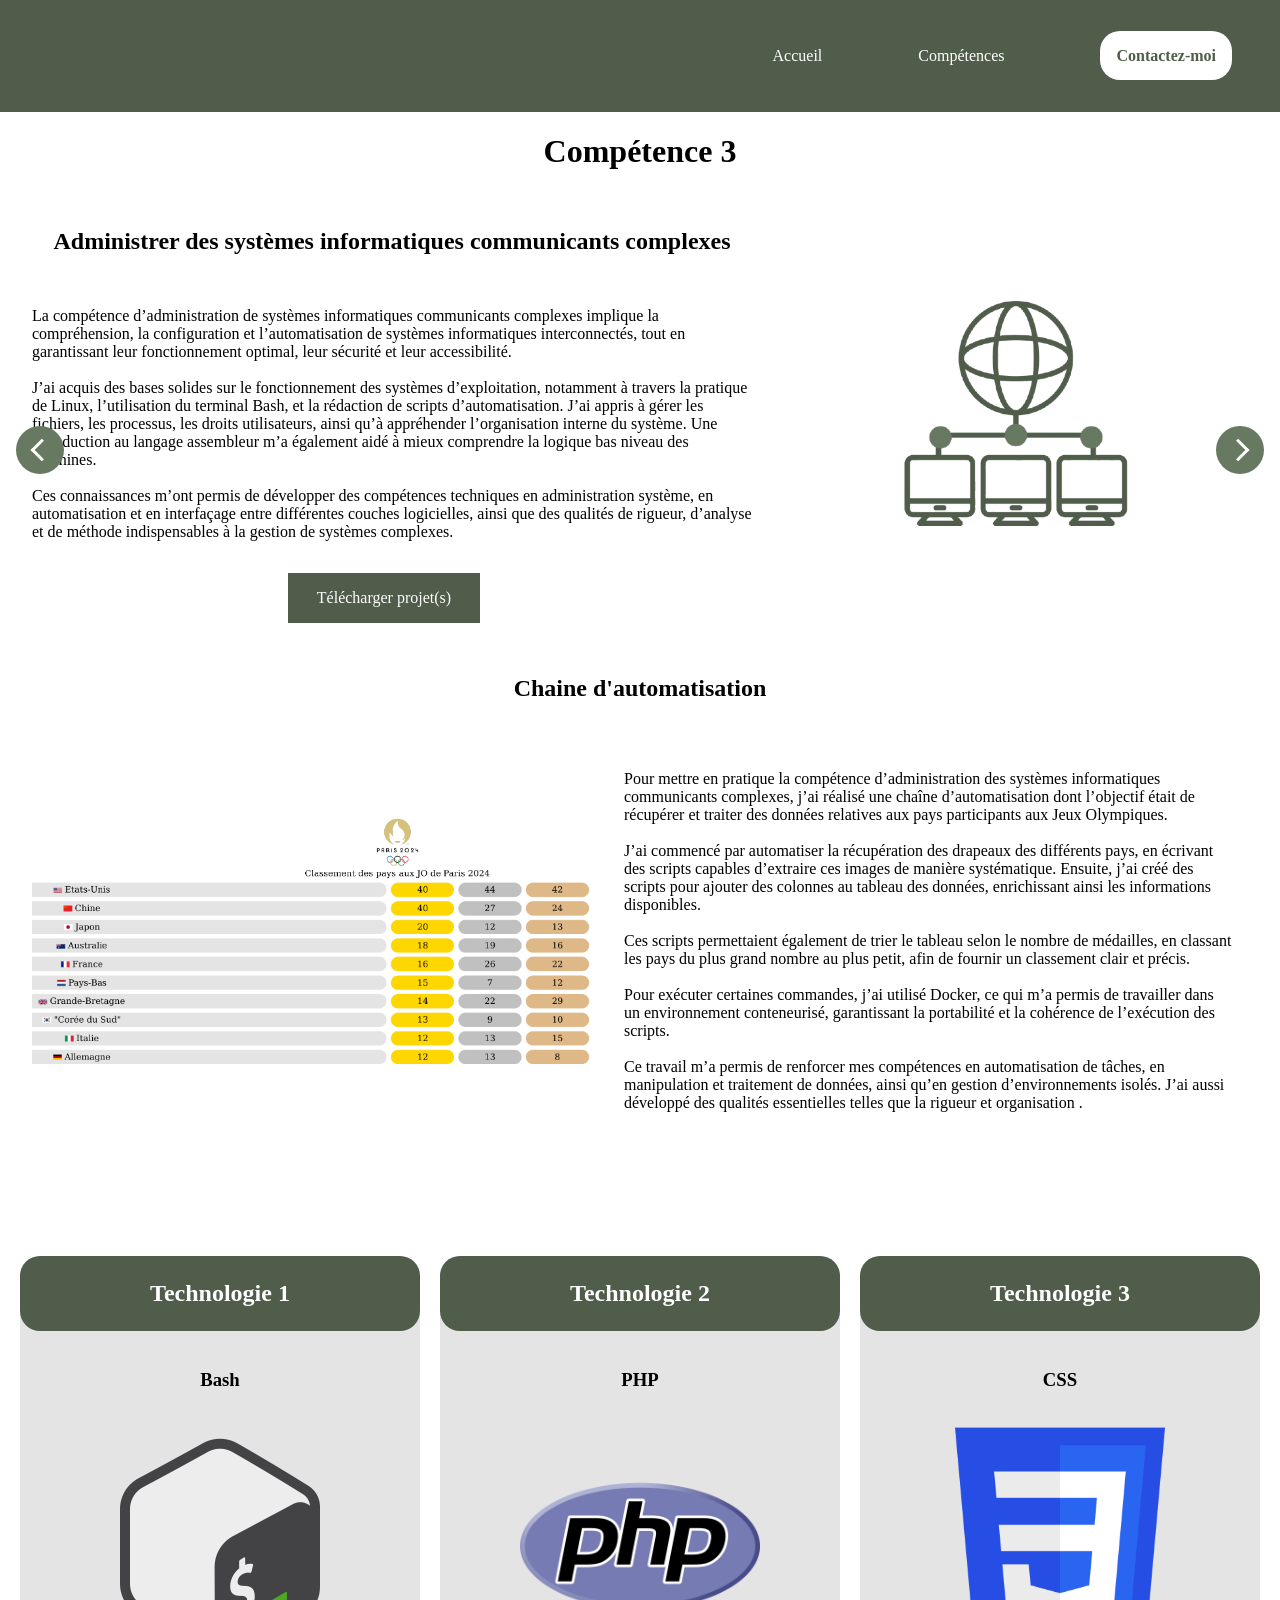
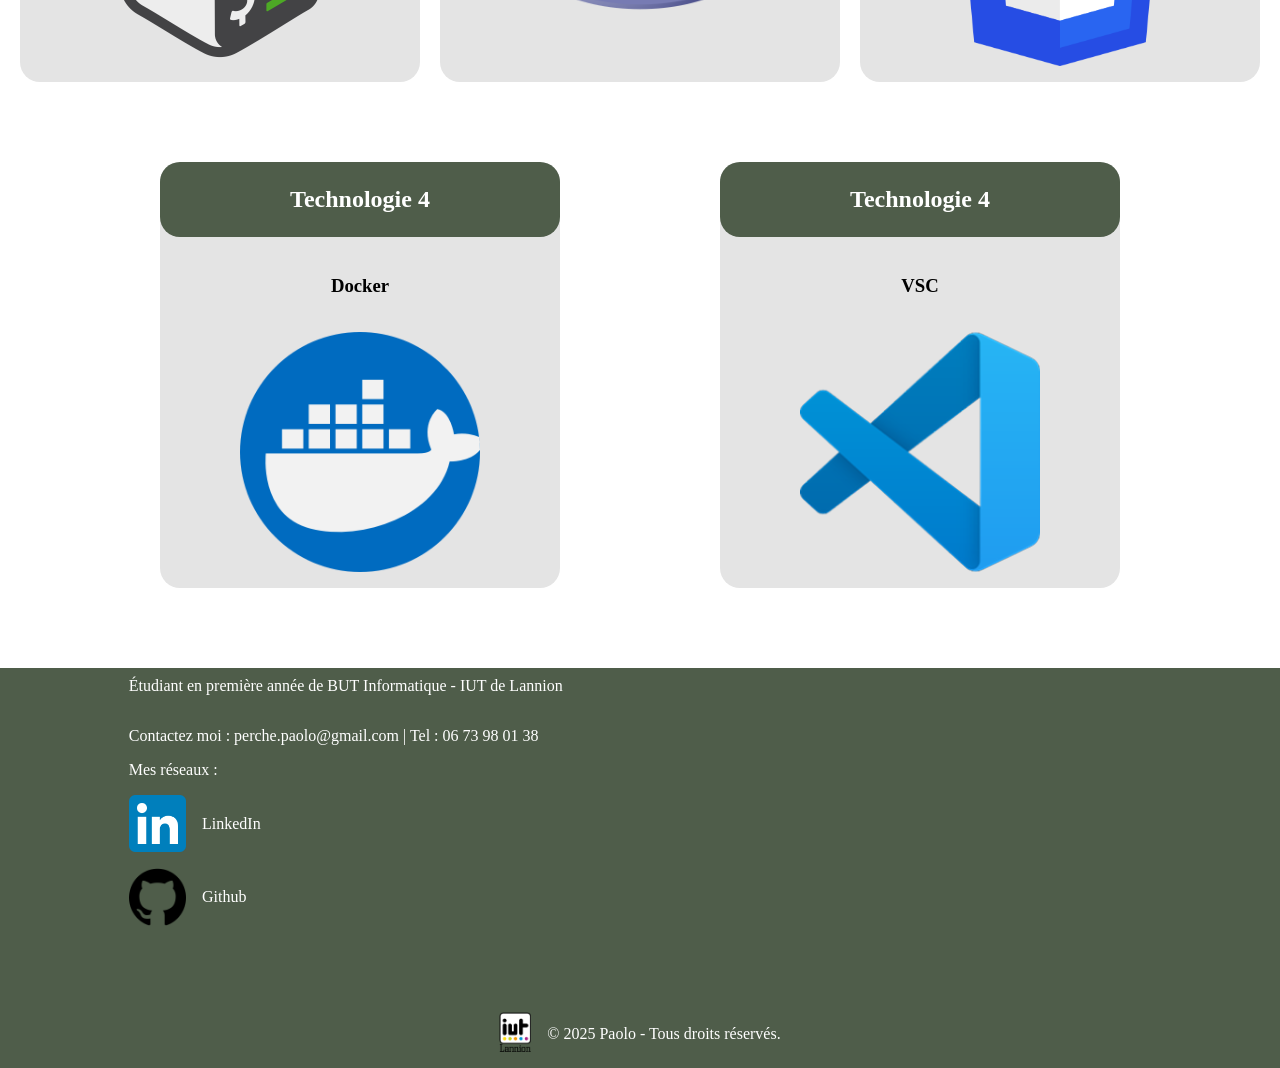
<file: competence3.html>
<!DOCTYPE html>
<html xmlns="http://www.w3.org/1999/xhtml" xml:lang="fr" lang="fr">
<head>
    <meta charset="UTF-8">
    <title>Portfolio de Paolo Perche</title>

    <link rel="stylesheet" href="style.css">
</head>

<body>

    <header>
        <nav>
            <ul>
                <a href="index.html">
                    <li> Accueil </li>
                </a>

                <a href="index.html#competence">
                    <li> Compétences </li>
                </a>

                <a href="index.html#contact" class="contact">
                    <li> <span> Contactez-moi </span> </li>
                </a>

            </ul>
        </nav>
    </header>

    <main class = "competence">

        <div class="navigation">
            <a href="competence2.html"> <div class="circle arrow-left"></div></a>
            <a href="competence4.html"> <div class="circle arrow-right"></div></a>
        </div>

        <h1> Compétence 3 </h1>

        <article>

            <div>

                <h2> Administrer des systèmes informatiques communicants complexes </h2>

                <p>
                    La compétence d’administration de systèmes informatiques communicants complexes implique la compréhension, la configuration et l’automatisation de systèmes informatiques interconnectés, tout en garantissant leur fonctionnement optimal, leur sécurité et leur accessibilité.
                    <br>
                    <br>
                    J’ai acquis des bases solides sur le fonctionnement des systèmes d’exploitation, notamment à travers la pratique de Linux, l’utilisation du terminal Bash, et la rédaction de scripts d’automatisation. J’ai appris à gérer les fichiers, les processus, les droits utilisateurs, ainsi qu’à appréhender l’organisation interne du système. Une introduction au langage assembleur m’a également aidé à mieux comprendre la logique bas niveau des machines.
                    <br>
                    <br>
                    Ces connaissances m’ont permis de développer des compétences techniques en administration système, en automatisation et en interfaçage entre différentes couches logicielles, ainsi que des qualités de rigueur, d’analyse et de méthode indispensables à la gestion de systèmes complexes.
                </p>

                <a href="TOUS MES PROJETS/Chaine d_automatisation.zip">Télécharger projet(s)</a>

            </div>

            <div>
                
                <img src="images/competence3/comp3.png" alt="illustrationcomp3" title="illustrationcomp3" id="tableau">

            </div>

        </article>

        <article>

            <h2>Chaine d'automatisation</h2>

            <div>

                <p>
                    Pour mettre en pratique la compétence d’administration des systèmes informatiques communicants complexes, j’ai réalisé une chaîne d’automatisation dont l’objectif était de récupérer et traiter des données relatives aux pays participants aux Jeux Olympiques.
                    <br>
                    <br>
                    J’ai commencé par automatiser la récupération des drapeaux des différents pays, en écrivant des scripts capables d’extraire ces images de manière systématique. Ensuite, j’ai créé des scripts pour ajouter des colonnes au tableau des données, enrichissant ainsi les informations disponibles.
                    <br>
                    <br>
                    Ces scripts permettaient également de trier le tableau selon le nombre de médailles, en classant les pays du plus grand nombre au plus petit, afin de fournir un classement clair et précis.
                    <br>
                    <br>
                    Pour exécuter certaines commandes, j’ai utilisé Docker, ce qui m’a permis de travailler dans un environnement conteneurisé, garantissant la portabilité et la cohérence de l’exécution des scripts.
                    <br>
                    <br>
                    Ce travail m’a permis de renforcer mes compétences en automatisation de tâches, en manipulation et traitement de données, ainsi qu’en gestion d’environnements isolés. J’ai aussi développé des qualités essentielles telles que la rigueur et organisation .
                </p>
                
                <img src="images/competence3/tableauMedaille.png" alt="screen teableau" title="screen tableau" id="tableau">

            </div>

        </article>

        <section>

            <article>

                <h2>Technologie 1</h2>

                <h3>Bash</h3>

                <img src="images/techno/bash.png" alt="imgBash" title="imgBash">
                
            </article>

            <article>

                <h2>Technologie 2</h2>

                <h3>PHP</h3>

                <img src="images/techno/php.png" alt="imgPHP" title="imgPHP">
                
            </article>

            <article>

                <h2>Technologie 3</h2>

                <h3>CSS</h3>

                <img src="images/techno/css.png" alt="imgCSS" title="imgCSS">
                
            </article>

            <article>

                <h2>Technologie 4</h2>

                <h3>Docker</h3>

                <img src="images/techno/docker.png" alt="imgDocker" title="imgDocker">
                
            </article>

            <article>

                <h2>Technologie 4</h2>

                <h3>VSC</h3>

                <img src="images/techno/VSC.png" alt="imgVSC" title="imgVSC">
                
            </article>

        </section>

    </main>

    <footer>
        <div>
            <div>
                <p>Étudiant en première année de BUT Informatique - IUT de Lannion</p>
                <p>Contactez moi : <a href="mailto:perche.paolo@gmail.com">perche.paolo@gmail.com</a> | Tel : <a href="tel:+33673980138">06 73 98 01 38</a></p>
                    Mes réseaux :
                    <a href="https://www.linkedin.com/in/paolo-perche-236631349/" target="_blank">
                        <div>
                            <img src="images/footer/Linkedin.png" alt="images_linkedin" title="images_linkedin">
                            <p>LinkedIn</p>
                        </div>
                    </a>
                    <a href="https://github.com/pperche" target="_blank">
                        <div>
                            <img src="images/footer/github.png" alt="images_github" title="images_github">
                            <p>Github</p>
                        </div>
                    </a>
            </div>
            <iframe src="https://www.google.com/maps/embed?pb=!1m18!1m12!1m3!1d2630.234576426083!2d-3.454392288443946!3d48.758316507624826!2m3!1f0!2f0!3f0!3m2!1i1024!2i768!4f13.1!3m3!1m2!1s0x48122c034b5275af%3A0x355e62516b08c22f!2sIUT%20de%20Lannion%20-%20Universit%C3%A9%20de%20Rennes!5e0!3m2!1sfr!2sfr!4v1748291961320!5m2!1sfr!2sfr" width="450" height="300" style="border:0;" allowfullscreen="" loading="lazy" referrerpolicy="no-referrer-when-downgrade"></iframe>
        </div>
        <div>
            <a href="https://iut-lannion.univ-rennes.fr"><img src="images/footer/iutlannion.png" alt="logoiut" title="logoiut"></a><p>&copy; 2025 Paolo - Tous droits réservés.</p>
        </div>
    </footer>

</body>

</html>
</file>
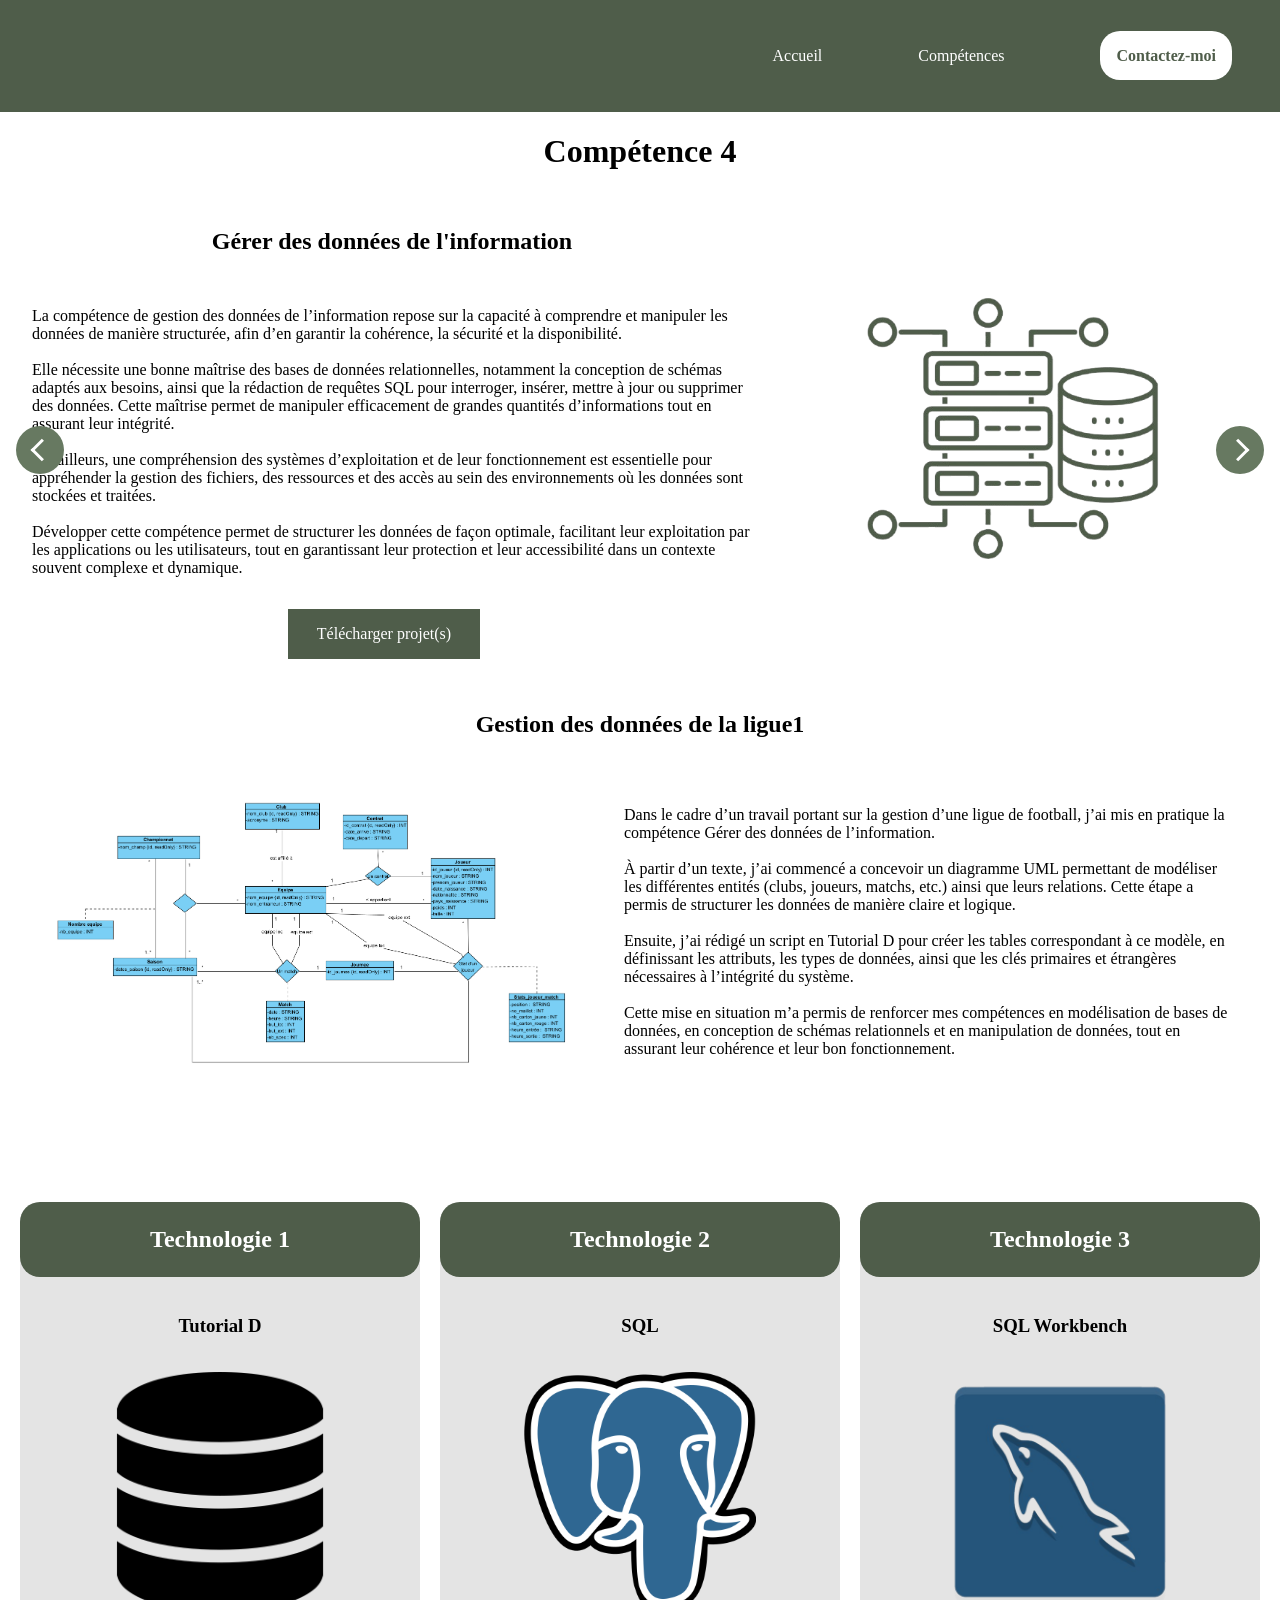
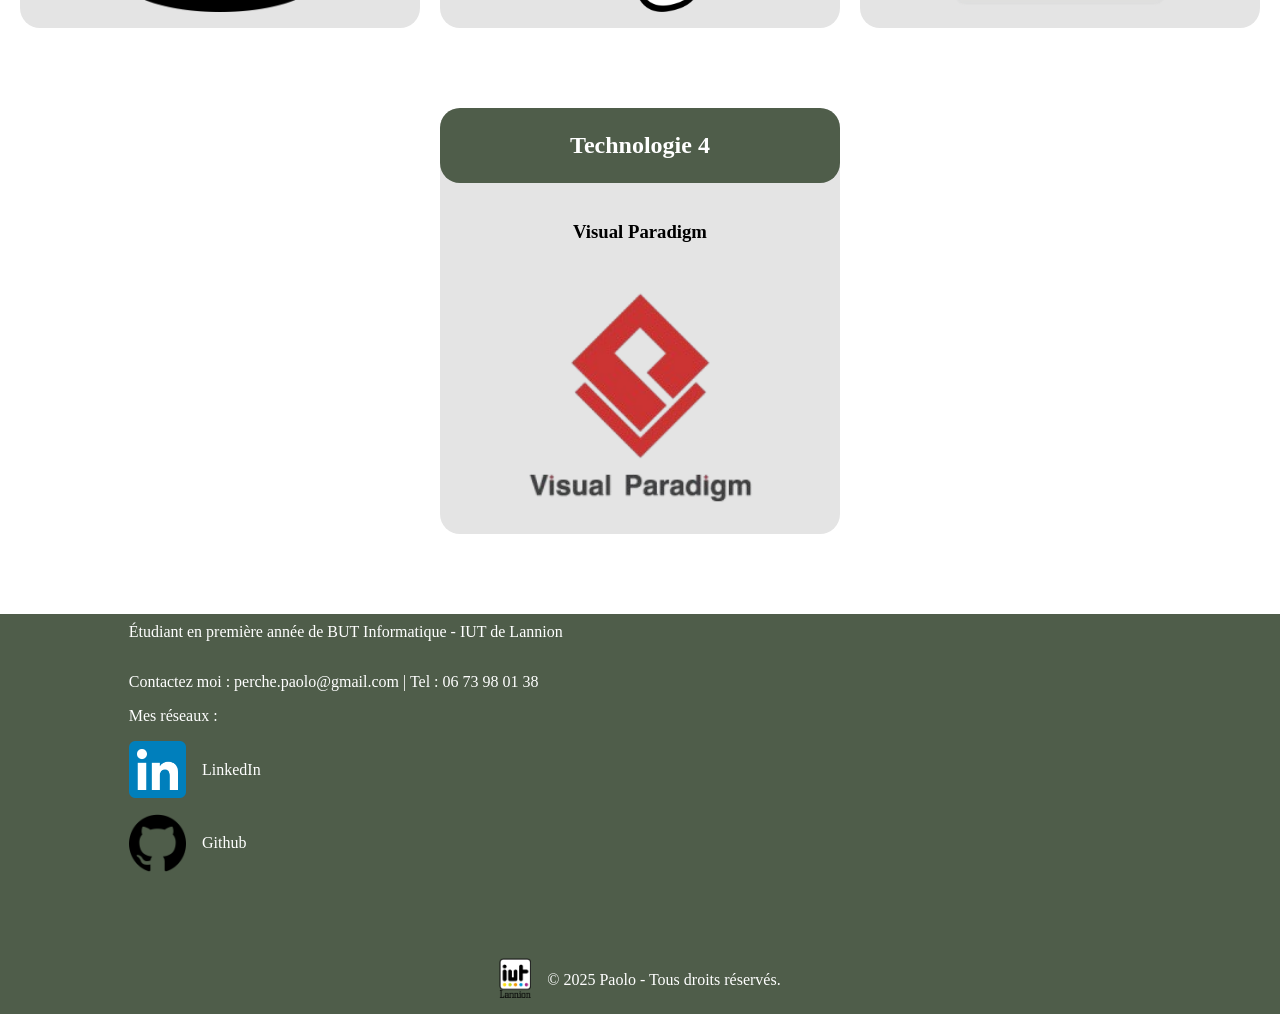
<file: competence4.html>
<!DOCTYPE html>
<html xmlns="http://www.w3.org/1999/xhtml" xml:lang="fr" lang="fr">
<head>
    <meta charset="UTF-8">
    <title>Portfolio de Paolo Perche</title>

    <link rel="stylesheet" href="style.css">
</head>

<body>

    <header>
        <nav>
            <ul>
                <a href="index.html">
                    <li> Accueil </li>
                </a>

                <a href="index.html#competence">
                    <li> Compétences </li>
                </a>

                <a href="index.html#contact" class="contact">
                    <li> <span> Contactez-moi </span> </li>
                </a>

            </ul>
        </nav>
    </header>

    <main class = "competence">

        <div class="navigation">
            <a href="competence3.html"> <div class="circle arrow-left"></div></a>
            <a href="competence5.html"> <div class="circle arrow-right"></div></a>
        </div>

        <h1> Compétence 4 </h1>

        <article>

            <div>

                <h2> Gérer des données de l'information </h2>

                <p>
                    La compétence de gestion des données de l’information repose sur la capacité à comprendre et manipuler les données de manière structurée, afin d’en garantir la cohérence, la sécurité et la disponibilité.
                    <br>
                    <br>
                    Elle nécessite une bonne maîtrise des bases de données relationnelles, notamment la conception de schémas adaptés aux besoins, ainsi que la rédaction de requêtes SQL pour interroger, insérer, mettre à jour ou supprimer des données. Cette maîtrise permet de manipuler efficacement de grandes quantités d’informations tout en assurant leur intégrité.
                    <br>
                    <br>
                    Par ailleurs, une compréhension des systèmes d’exploitation et de leur fonctionnement est essentielle pour appréhender la gestion des fichiers, des ressources et des accès au sein des environnements où les données sont stockées et traitées.
                    <br>
                    <br>
                    Développer cette compétence permet de structurer les données de façon optimale, facilitant leur exploitation par les applications ou les utilisateurs, tout en garantissant leur protection et leur accessibilité dans un contexte souvent complexe et dynamique.
                </p>

                <a href="">Télécharger projet(s)</a>

            </div>

            <div>
                
                <img src="images/competence4/competence4.png" alt="illustrationcomp4" title="illustrationcomp4" id="tableau">

            </div>

        </article>

        <article>

            <h2>Gestion des données de la ligue1</h2>

            <div>

                <p>
                    Dans le cadre d’un travail portant sur la gestion d’une ligue de football, j’ai mis en pratique la compétence Gérer des données de l’information.
                    <br>
                    <br>
                    À partir d’un texte, j’ai commencé a concevoir un diagramme UML permettant de modéliser les différentes entités (clubs, joueurs, matchs, etc.) ainsi que leurs relations. Cette étape a permis de structurer les données de manière claire et logique.
                    <br>
                    <br>
                    Ensuite, j’ai rédigé un script en Tutorial D pour créer les tables correspondant à ce modèle, en définissant les attributs, les types de données, ainsi que les clés primaires et étrangères nécessaires à l’intégrité du système.
                    <br>
                    <br>
                    Cette mise en situation m’a permis de renforcer mes compétences en modélisation de bases de données, en conception de schémas relationnels et en manipulation de données, tout en assurant leur cohérence et leur bon fonctionnement.
                </p>
                
                <img src="images/competence4/ligueFoot.png" alt="screen diagramme UML " title="screen diagramme UML">

            </div>

        </article>

        <section>

            <article>

                <h2>Technologie 1</h2>

                <h3>Tutorial D</h3>

                <img src="images/techno/tutorial D.png" alt="imgTutoD" title="imgTutoD">
                
            </article>

            <article>

                <h2>Technologie 2</h2>

                <h3>SQL</h3>

                <img src="images/techno/sql.png" alt="imgSQL" title="imgSQL">
                
            </article>

            <article>

                <h2>Technologie 3</h2>

                <h3>SQL Workbench</h3>

                <img src="images/techno/sqlworkbench.png" alt="imgSqlworkbench" title="imgSqlworkbench">
                
            </article>

            <article>

                <h2>Technologie 4</h2>

                <h3>Visual Paradigm</h3>

                <img src="images/techno/visualParadigm.png" alt="imgVisualParadigm" title="imgVisualParadigm">
                
            </article>

        </section>

    </main>

    <footer>
        <div>
            <div>
                <p>Étudiant en première année de BUT Informatique - IUT de Lannion</p>
                <p>Contactez moi : <a href="mailto:perche.paolo@gmail.com">perche.paolo@gmail.com</a> | Tel : <a href="tel:+33673980138">06 73 98 01 38</a></p>
                    Mes réseaux :
                    <a href="https://www.linkedin.com/in/paolo-perche-236631349/" target="_blank">
                        <div>
                            <img src="images/footer/Linkedin.png" alt="images_linkedin" title="images_linkedin">
                            <p>LinkedIn</p>
                        </div>
                    </a>
                    <a href="https://github.com/pperche" target="_blank">
                        <div>
                            <img src="images/footer/github.png" alt="images_github" title="images_github">
                            <p>Github</p>
                        </div>
                    </a>
            </div>
            <iframe src="https://www.google.com/maps/embed?pb=!1m18!1m12!1m3!1d2630.234576426083!2d-3.454392288443946!3d48.758316507624826!2m3!1f0!2f0!3f0!3m2!1i1024!2i768!4f13.1!3m3!1m2!1s0x48122c034b5275af%3A0x355e62516b08c22f!2sIUT%20de%20Lannion%20-%20Universit%C3%A9%20de%20Rennes!5e0!3m2!1sfr!2sfr!4v1748291961320!5m2!1sfr!2sfr" width="450" height="300" style="border:0;" allowfullscreen="" loading="lazy" referrerpolicy="no-referrer-when-downgrade"></iframe>
        </div>
        <div>
            <a href="https://iut-lannion.univ-rennes.fr"><img src="images/footer/iutlannion.png" alt="logoiut" title="logoiut"></a><p>&copy; 2025 Paolo - Tous droits réservés.</p>
        </div>
    </footer>

</body>

</html>
</file>
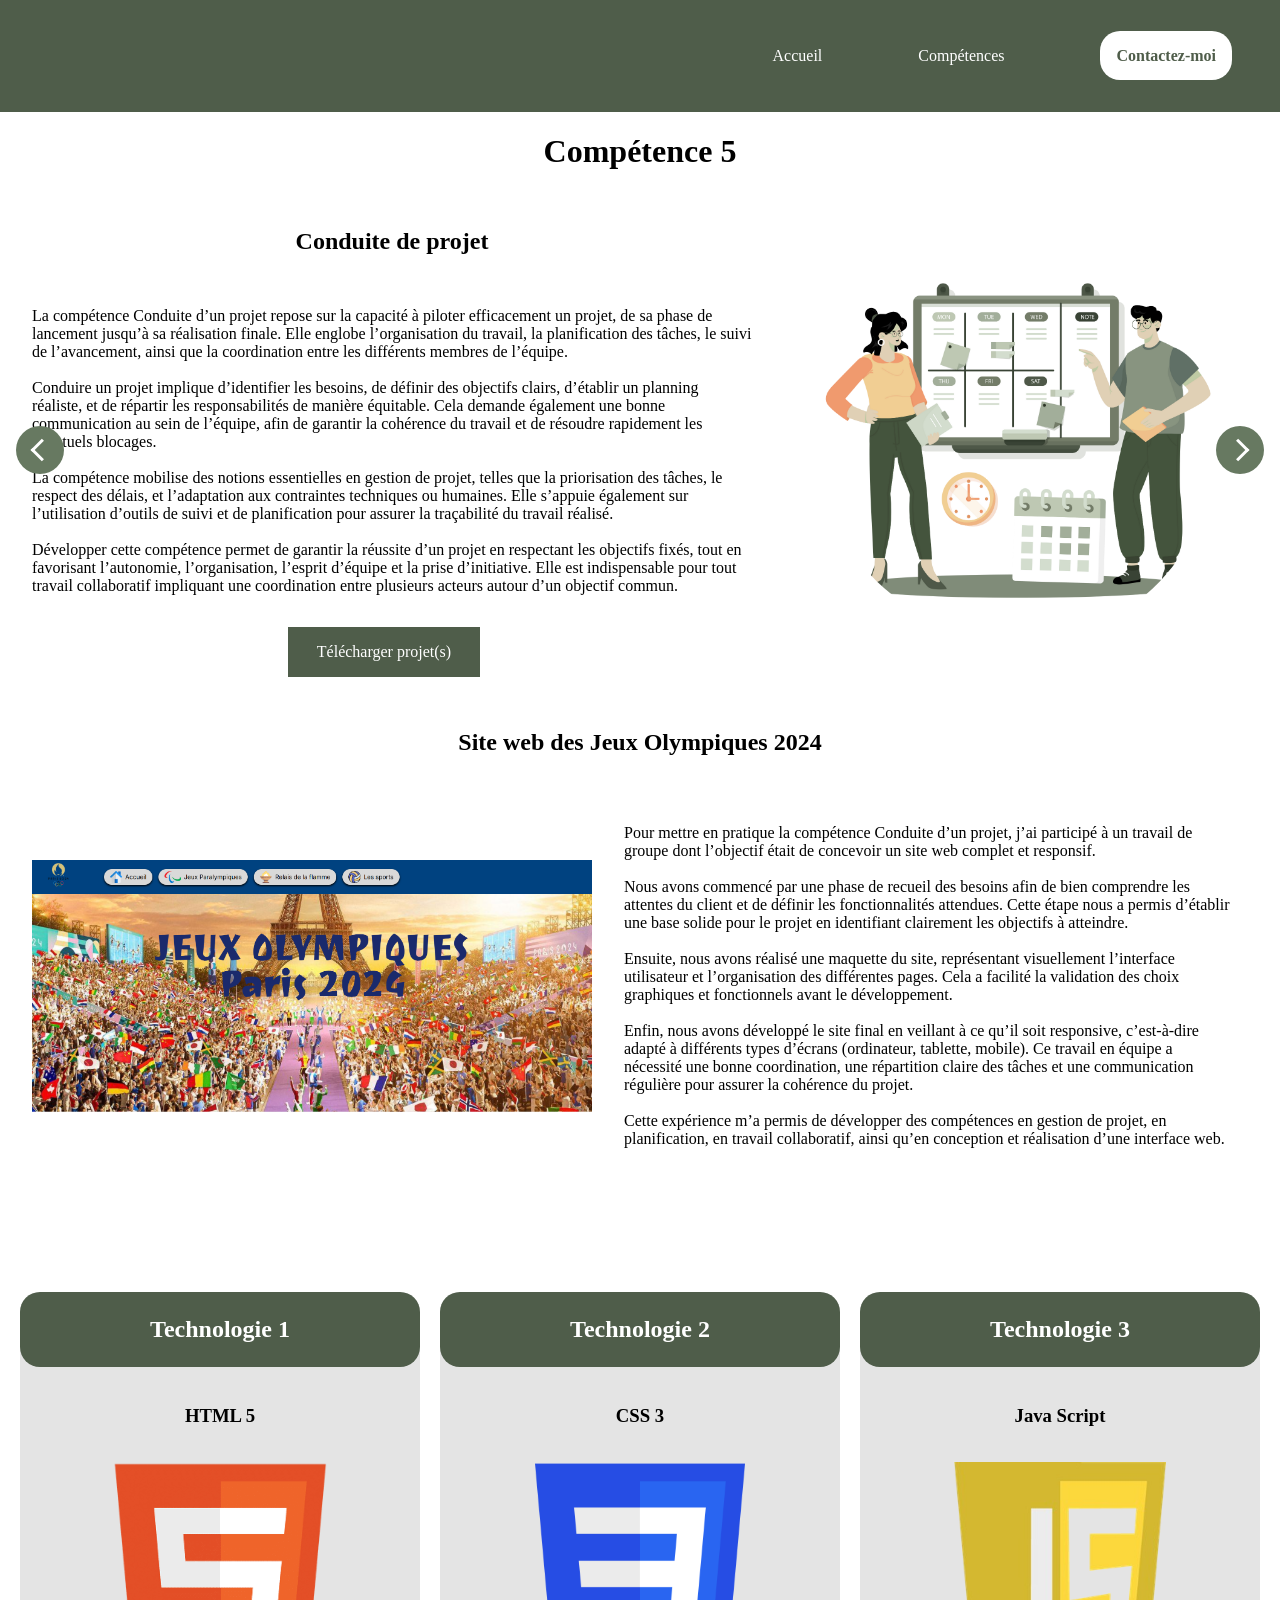
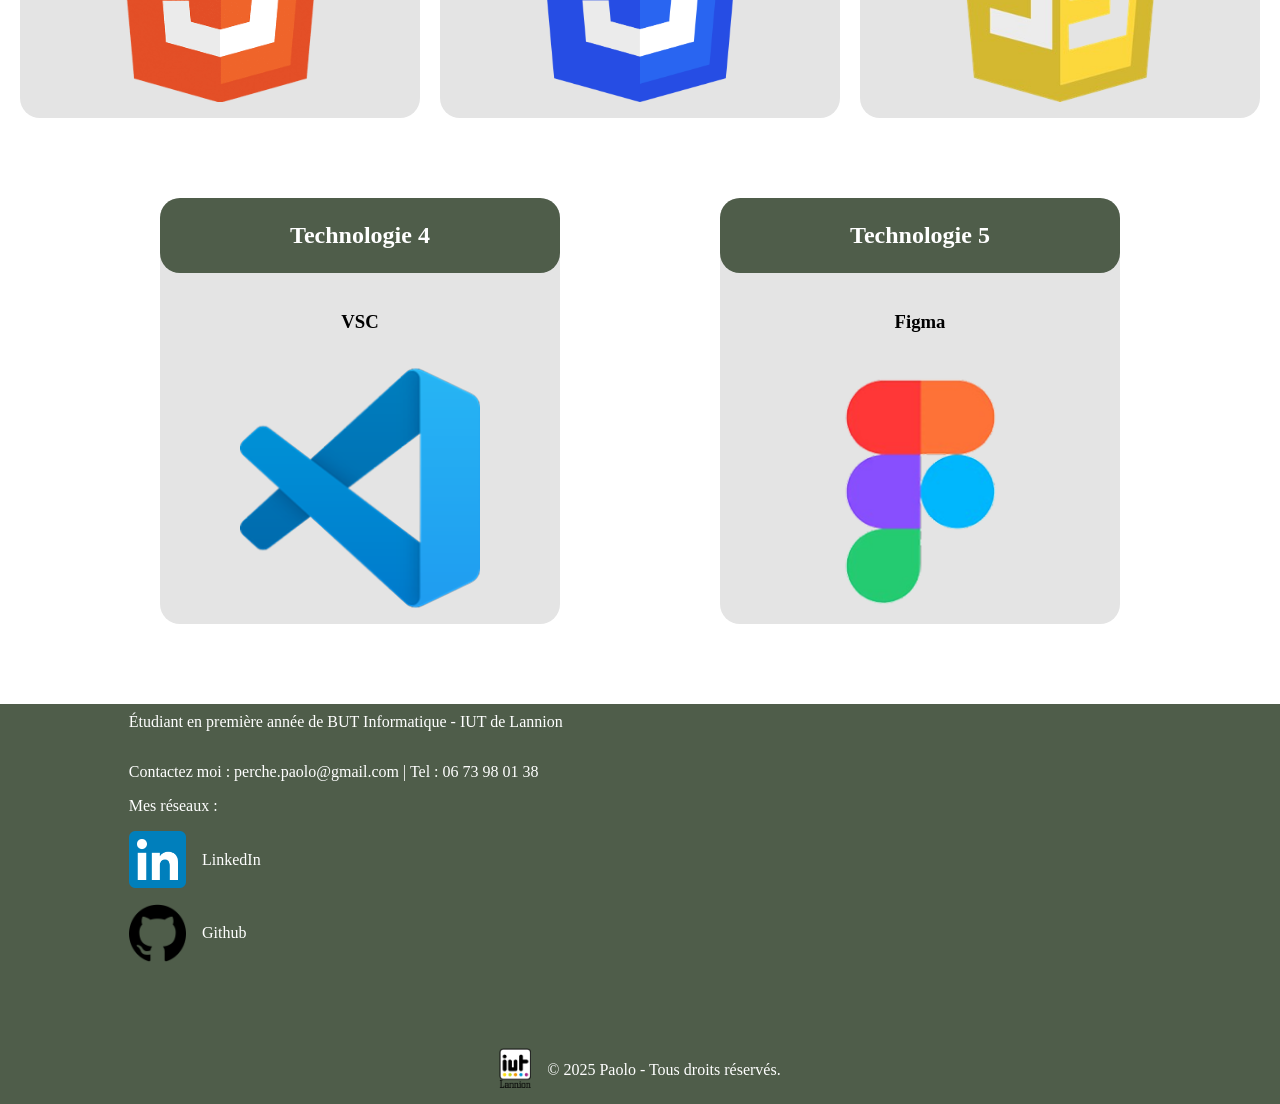
<file: competence5.html>
<!DOCTYPE html>
<html xmlns="http://www.w3.org/1999/xhtml" xml:lang="fr" lang="fr">
<head>
    <meta charset="UTF-8">
    <title>Portfolio de Paolo Perche</title>

    <link rel="stylesheet" href="style.css">
</head>

<body>

    <header>
        <nav>
            <ul>
                <a href="index.html">
                    <li> Accueil </li>
                </a>

                <a href="index.html#competence">
                    <li> Compétences </li>
                </a>

                <a href="index.html#contact" class="contact">
                    <li> <span> Contactez-moi </span> </li>
                </a>

            </ul>
        </nav>
    </header>

    <main class = "competence">

        <div class="navigation">
            <a href="competence4.html"> <div class="circle arrow-left"></div></a>
            <a href="competence6.html"> <div class="circle arrow-right"></div></a>
        </div>

        <h1> Compétence 5 </h1>

        <article>

            <div>

                <h2> Conduite de projet </h2>

                <p>
                    La compétence Conduite d’un projet repose sur la capacité à piloter efficacement un projet, de sa phase de lancement jusqu’à sa réalisation finale. Elle englobe l’organisation du travail, la planification des tâches, le suivi de l’avancement, ainsi que la coordination entre les différents membres de l’équipe.
                    <br>
                    <br>
                    Conduire un projet implique d’identifier les besoins, de définir des objectifs clairs, d’établir un planning réaliste, et de répartir les responsabilités de manière équitable. Cela demande également une bonne communication au sein de l’équipe, afin de garantir la cohérence du travail et de résoudre rapidement les éventuels blocages.
                    <br>
                    <br>
                    La compétence mobilise des notions essentielles en gestion de projet, telles que la priorisation des tâches, le respect des délais, et l’adaptation aux contraintes techniques ou humaines. Elle s’appuie également sur l’utilisation d’outils de suivi et de planification pour assurer la traçabilité du travail réalisé.
                    <br>
                    <br>
                    Développer cette compétence permet de garantir la réussite d’un projet en respectant les objectifs fixés, tout en favorisant l’autonomie, l’organisation, l’esprit d’équipe et la prise d’initiative. Elle est indispensable pour tout travail collaboratif impliquant une coordination entre plusieurs acteurs autour d’un objectif commun.
                </p>

                <a href="">Télécharger projet(s)</a>

            </div>

            <div>
                
                <img src="images/competence5/competence5.png" alt="photo de moi" title="photo de moi" id="tableau">

            </div>

        </article>

        <article>

            <h2>Site web des Jeux Olympiques 2024</h2>

            <div>

                <p>
                    Pour mettre en pratique la compétence Conduite d’un projet, j’ai participé à un travail de groupe dont l’objectif était de concevoir un site web complet et responsif.
                    <br>
                    <br>
                    Nous avons commencé par une phase de recueil des besoins afin de bien comprendre les attentes du client et de définir les fonctionnalités attendues. Cette étape nous a permis d’établir une base solide pour le projet en identifiant clairement les objectifs à atteindre.
                    <br>
                    <br>
                    Ensuite, nous avons réalisé une maquette du site, représentant visuellement l’interface utilisateur et l’organisation des différentes pages. Cela a facilité la validation des choix graphiques et fonctionnels avant le développement.
                    <br>
                    <br>
                    Enfin, nous avons développé le site final en veillant à ce qu’il soit responsive, c’est-à-dire adapté à différents types d’écrans (ordinateur, tablette, mobile). Ce travail en équipe a nécessité une bonne coordination, une répartition claire des tâches et une communication régulière pour assurer la cohérence du projet.
                    <br>
                    <br>
                    Cette expérience m’a permis de développer des compétences en gestion de projet, en planification, en travail collaboratif, ainsi qu’en conception et réalisation d’une interface web.
                </p>
                
                <img src="images/competence5/siteJo.png" alt="screen snake" title="screen snake" id="tableau">

            </div>

        </article>

        <section>

            <article>

                <h2>Technologie 1</h2>

                <h3>HTML 5</h3>

                <img src="images/techno/html.png" alt="" title="">
                
            </article>

            <article>

                <h2>Technologie 2</h2>

                <h3>CSS 3</h3>

                <img src="images/techno/css.png" alt="" title="">
                
            </article>

            <article>

                <h2>Technologie 3</h2>

                <h3>Java Script</h3>

                <img src="images/techno/js.png" alt="" title="">
                
            </article>

            <article>

                <h2>Technologie 4</h2>

                <h3>VSC</h3>

                <img src="images/techno/VSC.png" alt="" title="">
                
            </article>
                        
            <article>

                <h2>Technologie 5</h2>

                <h3>Figma</h3>

                <img src="images/techno/figma.png" alt="" title="">
                
            </article>

        </section>

    </main>

    <footer>
        <div>
            <div>
                <p>Étudiant en première année de BUT Informatique - IUT de Lannion</p>
                <p>Contactez moi : <a href="mailto:perche.paolo@gmail.com">perche.paolo@gmail.com</a> | Tel : <a href="tel:+33673980138">06 73 98 01 38</a></p>
                    Mes réseaux :
                    <a href="https://www.linkedin.com/in/paolo-perche-236631349/" target="_blank">
                        <div>
                            <img src="images/footer/Linkedin.png" alt="images_linkedin" title="images_linkedin">
                            <p>LinkedIn</p>
                        </div>
                    </a>
                    <a href="https://github.com/pperche" target="_blank">
                        <div>
                            <img src="images/footer/github.png" alt="images_github" title="images_github">
                            <p>Github</p>
                        </div>
                    </a>
            </div>
            <iframe src="https://www.google.com/maps/embed?pb=!1m18!1m12!1m3!1d2630.234576426083!2d-3.454392288443946!3d48.758316507624826!2m3!1f0!2f0!3f0!3m2!1i1024!2i768!4f13.1!3m3!1m2!1s0x48122c034b5275af%3A0x355e62516b08c22f!2sIUT%20de%20Lannion%20-%20Universit%C3%A9%20de%20Rennes!5e0!3m2!1sfr!2sfr!4v1748291961320!5m2!1sfr!2sfr" width="450" height="300" style="border:0;" allowfullscreen="" loading="lazy" referrerpolicy="no-referrer-when-downgrade"></iframe>
        </div>
        <div>
            <a href="https://iut-lannion.univ-rennes.fr"><img src="images/footer/iutlannion.png" alt="logoiut" title="logoiut"></a><p>&copy; 2025 Paolo - Tous droits réservés.</p>
        </div>
    </footer>

</body>

</html>
</file>
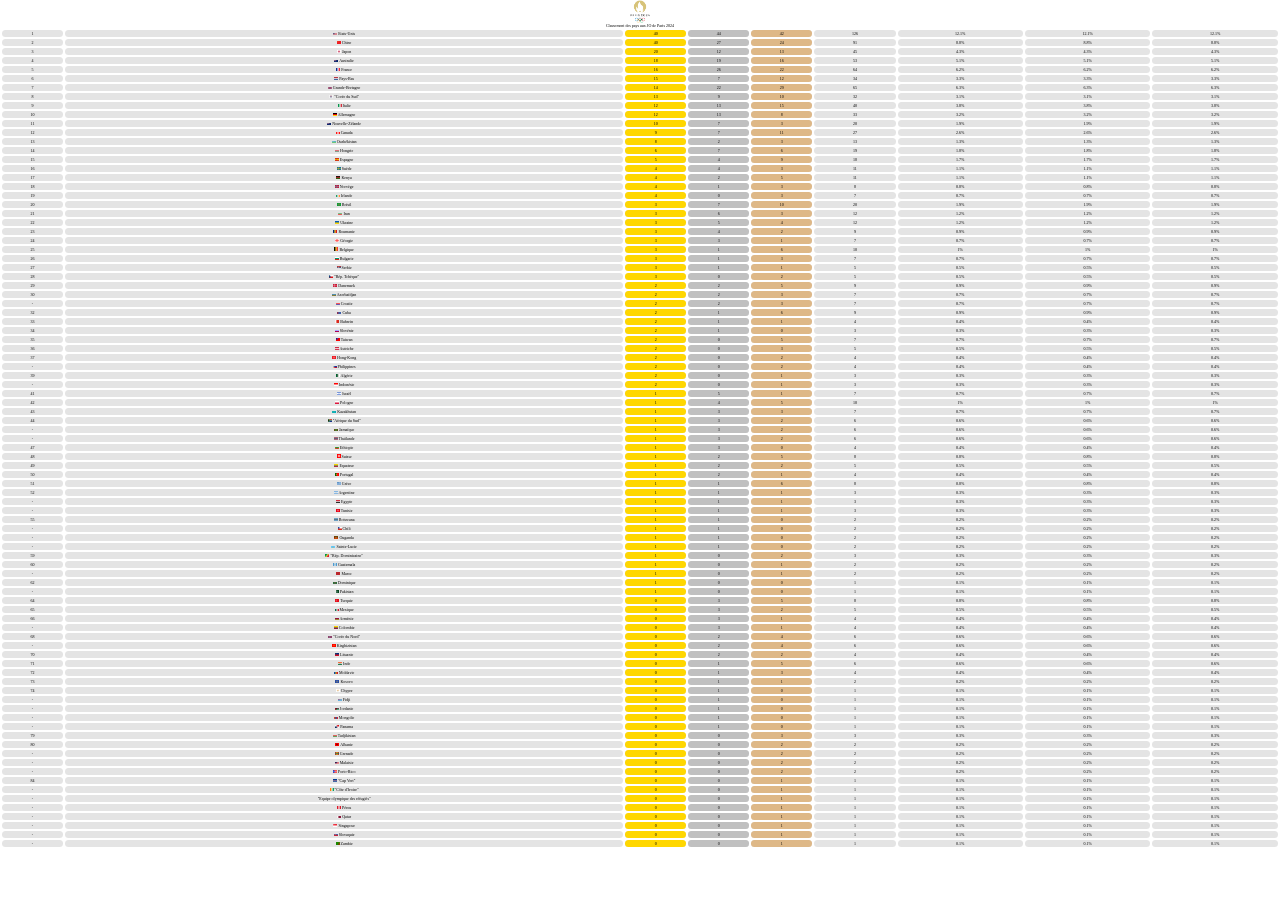
<file: TOUS MES PROJETS/Chaine d_automatisation/etape4-D15/exemple.html>
<!DOCTYPE html>
<html lang="fr">
<head>
	<meta charset="UTF-8">
	<meta name="viewport" content="width=device-width, initial-scale=1.0">
	<title>Classement JO Paris 2024</title>
	<link rel="stylesheet" href="style.css"></head>
<body>
	<img src="logo_JO_Paris_2024.png" alt="Image Logo JO Paris 2024" title="Logo Jo 2024">
	<table>
		<caption>Classement des pays aux JO de Paris 2024</caption>
		<tbody>
			<tr>
				<td>1</td>
				<td><img src="dossier_drapeaux/us.webp" alt="Drapeau" title="Drapeau Etats-Unis"> Etats-Unis</td>
				<td>40</td>
				<td>44</td>
				<td>42</td>
				<td>126</td>
				<td>12.1%</td>
				<td>12.1%</td>
				<td>12.1%</td>
			</tr>
			<tr>
				<td>2</td>
				<td><img src="dossier_drapeaux/cn.webp" alt="Drapeau" title="Drapeau Chine"> Chine</td>
				<td>40</td>
				<td>27</td>
				<td>24</td>
				<td>91</td>
				<td>8.8%</td>
				<td>8.8%</td>
				<td>8.8%</td>
			</tr>
			<tr>
				<td>3</td>
				<td><img src="dossier_drapeaux/jp.webp" alt="Drapeau" title="Drapeau Japon"> Japon</td>
				<td>20</td>
				<td>12</td>
				<td>13</td>
				<td>45</td>
				<td>4.3%</td>
				<td>4.3%</td>
				<td>4.3%</td>
			</tr>
			<tr>
				<td>4</td>
				<td><img src="dossier_drapeaux/au.webp" alt="Drapeau" title="Drapeau Australie"> Australie</td>
				<td>18</td>
				<td>19</td>
				<td>16</td>
				<td>53</td>
				<td>5.1%</td>
				<td>5.1%</td>
				<td>5.1%</td>
			</tr>
			<tr>
				<td>5</td>
				<td><img src="dossier_drapeaux/fr.webp" alt="Drapeau" title="Drapeau France"> France</td>
				<td>16</td>
				<td>26</td>
				<td>22</td>
				<td>64</td>
				<td>6.2%</td>
				<td>6.2%</td>
				<td>6.2%</td>
			</tr>
			<tr>
				<td>6</td>
				<td><img src="dossier_drapeaux/nl.webp" alt="Drapeau" title="Drapeau Pays-Bas"> Pays-Bas</td>
				<td>15</td>
				<td>7</td>
				<td>12</td>
				<td>34</td>
				<td>3.3%</td>
				<td>3.3%</td>
				<td>3.3%</td>
			</tr>
			<tr>
				<td>7</td>
				<td><img src="dossier_drapeaux/gb.webp" alt="Drapeau" title="Drapeau Grande-Bretagne"> Grande-Bretagne</td>
				<td>14</td>
				<td>22</td>
				<td>29</td>
				<td>65</td>
				<td>6.3%</td>
				<td>6.3%</td>
				<td>6.3%</td>
			</tr>
			<tr>
				<td>8</td>
				<td><img src="dossier_drapeaux/kr.webp" alt="Drapeau" title="Drapeau "Corée du Sud""> "Corée du Sud"</td>
				<td>13</td>
				<td>9</td>
				<td>10</td>
				<td>32</td>
				<td>3.1%</td>
				<td>3.1%</td>
				<td>3.1%</td>
			</tr>
			<tr>
				<td>9</td>
				<td><img src="dossier_drapeaux/it.webp" alt="Drapeau" title="Drapeau Italie"> Italie</td>
				<td>12</td>
				<td>13</td>
				<td>15</td>
				<td>40</td>
				<td>3.8%</td>
				<td>3.8%</td>
				<td>3.8%</td>
			</tr>
			<tr>
				<td>10</td>
				<td><img src="dossier_drapeaux/de.webp" alt="Drapeau" title="Drapeau Allemagne"> Allemagne</td>
				<td>12</td>
				<td>13</td>
				<td>8</td>
				<td>33</td>
				<td>3.2%</td>
				<td>3.2%</td>
				<td>3.2%</td>
			</tr>
			<tr>
				<td>11</td>
				<td><img src="dossier_drapeaux/nz.webp" alt="Drapeau" title="Drapeau Nouvelle-Zélande"> Nouvelle-Zélande</td>
				<td>10</td>
				<td>7</td>
				<td>3</td>
				<td>20</td>
				<td>1.9%</td>
				<td>1.9%</td>
				<td>1.9%</td>
			</tr>
			<tr>
				<td>12</td>
				<td><img src="dossier_drapeaux/ca.webp" alt="Drapeau" title="Drapeau Canada"> Canada</td>
				<td>9</td>
				<td>7</td>
				<td>11</td>
				<td>27</td>
				<td>2.6%</td>
				<td>2.6%</td>
				<td>2.6%</td>
			</tr>
			<tr>
				<td>13</td>
				<td><img src="dossier_drapeaux/uz.webp" alt="Drapeau" title="Drapeau Ouzbékistan"> Ouzbékistan</td>
				<td>8</td>
				<td>2</td>
				<td>3</td>
				<td>13</td>
				<td>1.3%</td>
				<td>1.3%</td>
				<td>1.3%</td>
			</tr>
			<tr>
				<td>14</td>
				<td><img src="dossier_drapeaux/hu.webp" alt="Drapeau" title="Drapeau Hongrie"> Hongrie</td>
				<td>6</td>
				<td>7</td>
				<td>6</td>
				<td>19</td>
				<td>1.8%</td>
				<td>1.8%</td>
				<td>1.8%</td>
			</tr>
			<tr>
				<td>15</td>
				<td><img src="dossier_drapeaux/es.webp" alt="Drapeau" title="Drapeau Espagne"> Espagne</td>
				<td>5</td>
				<td>4</td>
				<td>9</td>
				<td>18</td>
				<td>1.7%</td>
				<td>1.7%</td>
				<td>1.7%</td>
			</tr>
			<tr>
				<td>16</td>
				<td><img src="dossier_drapeaux/se.webp" alt="Drapeau" title="Drapeau Suède"> Suède</td>
				<td>4</td>
				<td>4</td>
				<td>3</td>
				<td>11</td>
				<td>1.1%</td>
				<td>1.1%</td>
				<td>1.1%</td>
			</tr>
			<tr>
				<td>17</td>
				<td><img src="dossier_drapeaux/ke.webp" alt="Drapeau" title="Drapeau Kenya"> Kenya</td>
				<td>4</td>
				<td>2</td>
				<td>5</td>
				<td>11</td>
				<td>1.1%</td>
				<td>1.1%</td>
				<td>1.1%</td>
			</tr>
			<tr>
				<td>18</td>
				<td><img src="dossier_drapeaux/no.webp" alt="Drapeau" title="Drapeau Norvège"> Norvège</td>
				<td>4</td>
				<td>1</td>
				<td>3</td>
				<td>8</td>
				<td>0.8%</td>
				<td>0.8%</td>
				<td>0.8%</td>
			</tr>
			<tr>
				<td>19</td>
				<td><img src="dossier_drapeaux/ie.webp" alt="Drapeau" title="Drapeau Irlande"> Irlande</td>
				<td>4</td>
				<td>0</td>
				<td>3</td>
				<td>7</td>
				<td>0.7%</td>
				<td>0.7%</td>
				<td>0.7%</td>
			</tr>
			<tr>
				<td>20</td>
				<td><img src="dossier_drapeaux/br.webp" alt="Drapeau" title="Drapeau Brésil"> Brésil</td>
				<td>3</td>
				<td>7</td>
				<td>10</td>
				<td>20</td>
				<td>1.9%</td>
				<td>1.9%</td>
				<td>1.9%</td>
			</tr>
			<tr>
				<td>21</td>
				<td><img src="dossier_drapeaux/ir.webp" alt="Drapeau" title="Drapeau Iran"> Iran</td>
				<td>3</td>
				<td>6</td>
				<td>3</td>
				<td>12</td>
				<td>1.2%</td>
				<td>1.2%</td>
				<td>1.2%</td>
			</tr>
			<tr>
				<td>22</td>
				<td><img src="dossier_drapeaux/ua.webp" alt="Drapeau" title="Drapeau Ukraine"> Ukraine</td>
				<td>3</td>
				<td>5</td>
				<td>4</td>
				<td>12</td>
				<td>1.2%</td>
				<td>1.2%</td>
				<td>1.2%</td>
			</tr>
			<tr>
				<td>23</td>
				<td><img src="dossier_drapeaux/ro.webp" alt="Drapeau" title="Drapeau Roumanie"> Roumanie</td>
				<td>3</td>
				<td>4</td>
				<td>2</td>
				<td>9</td>
				<td>0.9%</td>
				<td>0.9%</td>
				<td>0.9%</td>
			</tr>
			<tr>
				<td>24</td>
				<td><img src="dossier_drapeaux/ge.webp" alt="Drapeau" title="Drapeau Géorgie"> Géorgie</td>
				<td>3</td>
				<td>3</td>
				<td>1</td>
				<td>7</td>
				<td>0.7%</td>
				<td>0.7%</td>
				<td>0.7%</td>
			</tr>
			<tr>
				<td>25</td>
				<td><img src="dossier_drapeaux/be.webp" alt="Drapeau" title="Drapeau Belgique"> Belgique</td>
				<td>3</td>
				<td>1</td>
				<td>6</td>
				<td>10</td>
				<td>1%</td>
				<td>1%</td>
				<td>1%</td>
			</tr>
			<tr>
				<td>26</td>
				<td><img src="dossier_drapeaux/bg.webp" alt="Drapeau" title="Drapeau Bulgarie"> Bulgarie</td>
				<td>3</td>
				<td>1</td>
				<td>3</td>
				<td>7</td>
				<td>0.7%</td>
				<td>0.7%</td>
				<td>0.7%</td>
			</tr>
			<tr>
				<td>27</td>
				<td><img src="dossier_drapeaux/rs.webp" alt="Drapeau" title="Drapeau Serbie"> Serbie</td>
				<td>3</td>
				<td>1</td>
				<td>1</td>
				<td>5</td>
				<td>0.5%</td>
				<td>0.5%</td>
				<td>0.5%</td>
			</tr>
			<tr>
				<td>28</td>
				<td><img src="dossier_drapeaux/cz.webp" alt="Drapeau" title="Drapeau "Rép. Tchèque""> "Rép. Tchèque"</td>
				<td>3</td>
				<td>0</td>
				<td>2</td>
				<td>5</td>
				<td>0.5%</td>
				<td>0.5%</td>
				<td>0.5%</td>
			</tr>
			<tr>
				<td>29</td>
				<td><img src="dossier_drapeaux/dk.webp" alt="Drapeau" title="Drapeau Danemark"> Danemark</td>
				<td>2</td>
				<td>2</td>
				<td>5</td>
				<td>9</td>
				<td>0.9%</td>
				<td>0.9%</td>
				<td>0.9%</td>
			</tr>
			<tr>
				<td>30</td>
				<td><img src="dossier_drapeaux/az.webp" alt="Drapeau" title="Drapeau Azerbaïdjan"> Azerbaïdjan</td>
				<td>2</td>
				<td>2</td>
				<td>3</td>
				<td>7</td>
				<td>0.7%</td>
				<td>0.7%</td>
				<td>0.7%</td>
			</tr>
			<tr>
				<td>-</td>
				<td><img src="dossier_drapeaux/hr.webp" alt="Drapeau" title="Drapeau Croatie"> Croatie</td>
				<td>2</td>
				<td>2</td>
				<td>3</td>
				<td>7</td>
				<td>0.7%</td>
				<td>0.7%</td>
				<td>0.7%</td>
			</tr>
			<tr>
				<td>32</td>
				<td><img src="dossier_drapeaux/cu.webp" alt="Drapeau" title="Drapeau Cuba"> Cuba</td>
				<td>2</td>
				<td>1</td>
				<td>6</td>
				<td>9</td>
				<td>0.9%</td>
				<td>0.9%</td>
				<td>0.9%</td>
			</tr>
			<tr>
				<td>33</td>
				<td><img src="dossier_drapeaux/bh.webp" alt="Drapeau" title="Drapeau Bahrein"> Bahrein</td>
				<td>2</td>
				<td>1</td>
				<td>1</td>
				<td>4</td>
				<td>0.4%</td>
				<td>0.4%</td>
				<td>0.4%</td>
			</tr>
			<tr>
				<td>34</td>
				<td><img src="dossier_drapeaux/si.webp" alt="Drapeau" title="Drapeau Slovénie"> Slovénie</td>
				<td>2</td>
				<td>1</td>
				<td>0</td>
				<td>3</td>
				<td>0.3%</td>
				<td>0.3%</td>
				<td>0.3%</td>
			</tr>
			<tr>
				<td>35</td>
				<td><img src="dossier_drapeaux/tw.webp" alt="Drapeau" title="Drapeau Taiwan"> Taiwan</td>
				<td>2</td>
				<td>0</td>
				<td>5</td>
				<td>7</td>
				<td>0.7%</td>
				<td>0.7%</td>
				<td>0.7%</td>
			</tr>
			<tr>
				<td>36</td>
				<td><img src="dossier_drapeaux/at.webp" alt="Drapeau" title="Drapeau Autriche"> Autriche</td>
				<td>2</td>
				<td>0</td>
				<td>3</td>
				<td>5</td>
				<td>0.5%</td>
				<td>0.5%</td>
				<td>0.5%</td>
			</tr>
			<tr>
				<td>37</td>
				<td><img src="dossier_drapeaux/hk.webp" alt="Drapeau" title="Drapeau Hong-Kong"> Hong-Kong</td>
				<td>2</td>
				<td>0</td>
				<td>2</td>
				<td>4</td>
				<td>0.4%</td>
				<td>0.4%</td>
				<td>0.4%</td>
			</tr>
			<tr>
				<td>-</td>
				<td><img src="dossier_drapeaux/ph.webp" alt="Drapeau" title="Drapeau Philippines"> Philippines</td>
				<td>2</td>
				<td>0</td>
				<td>2</td>
				<td>4</td>
				<td>0.4%</td>
				<td>0.4%</td>
				<td>0.4%</td>
			</tr>
			<tr>
				<td>39</td>
				<td><img src="dossier_drapeaux/dz.webp" alt="Drapeau" title="Drapeau Algérie"> Algérie</td>
				<td>2</td>
				<td>0</td>
				<td>1</td>
				<td>3</td>
				<td>0.3%</td>
				<td>0.3%</td>
				<td>0.3%</td>
			</tr>
			<tr>
				<td>-</td>
				<td><img src="dossier_drapeaux/id.webp" alt="Drapeau" title="Drapeau Indonésie"> Indonésie</td>
				<td>2</td>
				<td>0</td>
				<td>1</td>
				<td>3</td>
				<td>0.3%</td>
				<td>0.3%</td>
				<td>0.3%</td>
			</tr>
			<tr>
				<td>41</td>
				<td><img src="dossier_drapeaux/il.webp" alt="Drapeau" title="Drapeau Israël"> Israël</td>
				<td>1</td>
				<td>5</td>
				<td>1</td>
				<td>7</td>
				<td>0.7%</td>
				<td>0.7%</td>
				<td>0.7%</td>
			</tr>
			<tr>
				<td>42</td>
				<td><img src="dossier_drapeaux/pl.webp" alt="Drapeau" title="Drapeau Pologne"> Pologne</td>
				<td>1</td>
				<td>4</td>
				<td>5</td>
				<td>10</td>
				<td>1%</td>
				<td>1%</td>
				<td>1%</td>
			</tr>
			<tr>
				<td>43</td>
				<td><img src="dossier_drapeaux/kz.webp" alt="Drapeau" title="Drapeau Kazakhstan"> Kazakhstan</td>
				<td>1</td>
				<td>3</td>
				<td>3</td>
				<td>7</td>
				<td>0.7%</td>
				<td>0.7%</td>
				<td>0.7%</td>
			</tr>
			<tr>
				<td>44</td>
				<td><img src="dossier_drapeaux/za.webp" alt="Drapeau" title="Drapeau "Afrique du Sud""> "Afrique du Sud"</td>
				<td>1</td>
				<td>3</td>
				<td>2</td>
				<td>6</td>
				<td>0.6%</td>
				<td>0.6%</td>
				<td>0.6%</td>
			</tr>
			<tr>
				<td>-</td>
				<td><img src="dossier_drapeaux/jm.webp" alt="Drapeau" title="Drapeau Jamaïque"> Jamaïque</td>
				<td>1</td>
				<td>3</td>
				<td>2</td>
				<td>6</td>
				<td>0.6%</td>
				<td>0.6%</td>
				<td>0.6%</td>
			</tr>
			<tr>
				<td>-</td>
				<td><img src="dossier_drapeaux/th.webp" alt="Drapeau" title="Drapeau Thaïlande"> Thaïlande</td>
				<td>1</td>
				<td>3</td>
				<td>2</td>
				<td>6</td>
				<td>0.6%</td>
				<td>0.6%</td>
				<td>0.6%</td>
			</tr>
			<tr>
				<td>47</td>
				<td><img src="dossier_drapeaux/et.webp" alt="Drapeau" title="Drapeau Ethiopie"> Ethiopie</td>
				<td>1</td>
				<td>3</td>
				<td>0</td>
				<td>4</td>
				<td>0.4%</td>
				<td>0.4%</td>
				<td>0.4%</td>
			</tr>
			<tr>
				<td>48</td>
				<td><img src="dossier_drapeaux/ch.webp" alt="Drapeau" title="Drapeau Suisse"> Suisse</td>
				<td>1</td>
				<td>2</td>
				<td>5</td>
				<td>8</td>
				<td>0.8%</td>
				<td>0.8%</td>
				<td>0.8%</td>
			</tr>
			<tr>
				<td>49</td>
				<td><img src="dossier_drapeaux/ec.webp" alt="Drapeau" title="Drapeau Equateur"> Equateur</td>
				<td>1</td>
				<td>2</td>
				<td>2</td>
				<td>5</td>
				<td>0.5%</td>
				<td>0.5%</td>
				<td>0.5%</td>
			</tr>
			<tr>
				<td>50</td>
				<td><img src="dossier_drapeaux/pt.webp" alt="Drapeau" title="Drapeau Portugal"> Portugal</td>
				<td>1</td>
				<td>2</td>
				<td>1</td>
				<td>4</td>
				<td>0.4%</td>
				<td>0.4%</td>
				<td>0.4%</td>
			</tr>
			<tr>
				<td>51</td>
				<td><img src="dossier_drapeaux/gr.webp" alt="Drapeau" title="Drapeau Grèce"> Grèce</td>
				<td>1</td>
				<td>1</td>
				<td>6</td>
				<td>8</td>
				<td>0.8%</td>
				<td>0.8%</td>
				<td>0.8%</td>
			</tr>
			<tr>
				<td>52</td>
				<td><img src="dossier_drapeaux/ar.webp" alt="Drapeau" title="Drapeau Argentine"> Argentine</td>
				<td>1</td>
				<td>1</td>
				<td>1</td>
				<td>3</td>
				<td>0.3%</td>
				<td>0.3%</td>
				<td>0.3%</td>
			</tr>
			<tr>
				<td>-</td>
				<td><img src="dossier_drapeaux/eg.webp" alt="Drapeau" title="Drapeau Egypte"> Egypte</td>
				<td>1</td>
				<td>1</td>
				<td>1</td>
				<td>3</td>
				<td>0.3%</td>
				<td>0.3%</td>
				<td>0.3%</td>
			</tr>
			<tr>
				<td>-</td>
				<td><img src="dossier_drapeaux/tn.webp" alt="Drapeau" title="Drapeau Tunisie"> Tunisie</td>
				<td>1</td>
				<td>1</td>
				<td>1</td>
				<td>3</td>
				<td>0.3%</td>
				<td>0.3%</td>
				<td>0.3%</td>
			</tr>
			<tr>
				<td>55</td>
				<td><img src="dossier_drapeaux/bw.webp" alt="Drapeau" title="Drapeau Botswana"> Botswana</td>
				<td>1</td>
				<td>1</td>
				<td>0</td>
				<td>2</td>
				<td>0.2%</td>
				<td>0.2%</td>
				<td>0.2%</td>
			</tr>
			<tr>
				<td>-</td>
				<td><img src="dossier_drapeaux/cl.webp" alt="Drapeau" title="Drapeau Chili"> Chili</td>
				<td>1</td>
				<td>1</td>
				<td>0</td>
				<td>2</td>
				<td>0.2%</td>
				<td>0.2%</td>
				<td>0.2%</td>
			</tr>
			<tr>
				<td>-</td>
				<td><img src="dossier_drapeaux/ug.webp" alt="Drapeau" title="Drapeau Ouganda"> Ouganda</td>
				<td>1</td>
				<td>1</td>
				<td>0</td>
				<td>2</td>
				<td>0.2%</td>
				<td>0.2%</td>
				<td>0.2%</td>
			</tr>
			<tr>
				<td>-</td>
				<td><img src="dossier_drapeaux/lc.webp" alt="Drapeau" title="Drapeau Sainte-Lucie"> Sainte-Lucie</td>
				<td>1</td>
				<td>1</td>
				<td>0</td>
				<td>2</td>
				<td>0.2%</td>
				<td>0.2%</td>
				<td>0.2%</td>
			</tr>
			<tr>
				<td>59</td>
				<td><img src="dossier_drapeaux/cg.webp" alt="Drapeau" title="Drapeau "Rép. Dominicaine""> "Rép. Dominicaine"</td>
				<td>1</td>
				<td>0</td>
				<td>2</td>
				<td>3</td>
				<td>0.3%</td>
				<td>0.3%</td>
				<td>0.3%</td>
			</tr>
			<tr>
				<td>60</td>
				<td><img src="dossier_drapeaux/gt.webp" alt="Drapeau" title="Drapeau Guatemala"> Guatemala</td>
				<td>1</td>
				<td>0</td>
				<td>1</td>
				<td>2</td>
				<td>0.2%</td>
				<td>0.2%</td>
				<td>0.2%</td>
			</tr>
			<tr>
				<td>-</td>
				<td><img src="dossier_drapeaux/ma.webp" alt="Drapeau" title="Drapeau Maroc"> Maroc</td>
				<td>1</td>
				<td>0</td>
				<td>1</td>
				<td>2</td>
				<td>0.2%</td>
				<td>0.2%</td>
				<td>0.2%</td>
			</tr>
			<tr>
				<td>62</td>
				<td><img src="dossier_drapeaux/dm.webp" alt="Drapeau" title="Drapeau Dominique"> Dominique</td>
				<td>1</td>
				<td>0</td>
				<td>0</td>
				<td>1</td>
				<td>0.1%</td>
				<td>0.1%</td>
				<td>0.1%</td>
			</tr>
			<tr>
				<td>-</td>
				<td><img src="dossier_drapeaux/pk.webp" alt="Drapeau" title="Drapeau Pakistan"> Pakistan</td>
				<td>1</td>
				<td>0</td>
				<td>0</td>
				<td>1</td>
				<td>0.1%</td>
				<td>0.1%</td>
				<td>0.1%</td>
			</tr>
			<tr>
				<td>64</td>
				<td><img src="dossier_drapeaux/tr.webp" alt="Drapeau" title="Drapeau Turquie"> Turquie</td>
				<td>0</td>
				<td>3</td>
				<td>5</td>
				<td>8</td>
				<td>0.8%</td>
				<td>0.8%</td>
				<td>0.8%</td>
			</tr>
			<tr>
				<td>65</td>
				<td><img src="dossier_drapeaux/mx.webp" alt="Drapeau" title="Drapeau Mexique"> Mexique</td>
				<td>0</td>
				<td>3</td>
				<td>2</td>
				<td>5</td>
				<td>0.5%</td>
				<td>0.5%</td>
				<td>0.5%</td>
			</tr>
			<tr>
				<td>66</td>
				<td><img src="dossier_drapeaux/am.webp" alt="Drapeau" title="Drapeau Arménie"> Arménie</td>
				<td>0</td>
				<td>3</td>
				<td>1</td>
				<td>4</td>
				<td>0.4%</td>
				<td>0.4%</td>
				<td>0.4%</td>
			</tr>
			<tr>
				<td>-</td>
				<td><img src="dossier_drapeaux/co.webp" alt="Drapeau" title="Drapeau Colombie"> Colombie</td>
				<td>0</td>
				<td>3</td>
				<td>1</td>
				<td>4</td>
				<td>0.4%</td>
				<td>0.4%</td>
				<td>0.4%</td>
			</tr>
			<tr>
				<td>68</td>
				<td><img src="dossier_drapeaux/kp.webp" alt="Drapeau" title="Drapeau "Corée du Nord""> "Corée du Nord"</td>
				<td>0</td>
				<td>2</td>
				<td>4</td>
				<td>6</td>
				<td>0.6%</td>
				<td>0.6%</td>
				<td>0.6%</td>
			</tr>
			<tr>
				<td>-</td>
				<td><img src="dossier_drapeaux/kg.webp" alt="Drapeau" title="Drapeau Kirghizistan"> Kirghizistan</td>
				<td>0</td>
				<td>2</td>
				<td>4</td>
				<td>6</td>
				<td>0.6%</td>
				<td>0.6%</td>
				<td>0.6%</td>
			</tr>
			<tr>
				<td>70</td>
				<td><img src="dossier_drapeaux/li.webp" alt="Drapeau" title="Drapeau Lituanie"> Lituanie</td>
				<td>0</td>
				<td>2</td>
				<td>2</td>
				<td>4</td>
				<td>0.4%</td>
				<td>0.4%</td>
				<td>0.4%</td>
			</tr>
			<tr>
				<td>71</td>
				<td><img src="dossier_drapeaux/in.webp" alt="Drapeau" title="Drapeau Inde"> Inde</td>
				<td>0</td>
				<td>1</td>
				<td>5</td>
				<td>6</td>
				<td>0.6%</td>
				<td>0.6%</td>
				<td>0.6%</td>
			</tr>
			<tr>
				<td>72</td>
				<td><img src="dossier_drapeaux/md.webp" alt="Drapeau" title="Drapeau Moldavie"> Moldavie</td>
				<td>0</td>
				<td>1</td>
				<td>3</td>
				<td>4</td>
				<td>0.4%</td>
				<td>0.4%</td>
				<td>0.4%</td>
			</tr>
			<tr>
				<td>73</td>
				<td><img src="dossier_drapeaux/xk.webp" alt="Drapeau" title="Drapeau Kosovo"> Kosovo</td>
				<td>0</td>
				<td>1</td>
				<td>1</td>
				<td>2</td>
				<td>0.2%</td>
				<td>0.2%</td>
				<td>0.2%</td>
			</tr>
			<tr>
				<td>74</td>
				<td><img src="dossier_drapeaux/cy.webp" alt="Drapeau" title="Drapeau Chypre"> Chypre</td>
				<td>0</td>
				<td>1</td>
				<td>0</td>
				<td>1</td>
				<td>0.1%</td>
				<td>0.1%</td>
				<td>0.1%</td>
			</tr>
			<tr>
				<td>-</td>
				<td><img src="dossier_drapeaux/fj.webp" alt="Drapeau" title="Drapeau Fidji"> Fidji</td>
				<td>0</td>
				<td>1</td>
				<td>0</td>
				<td>1</td>
				<td>0.1%</td>
				<td>0.1%</td>
				<td>0.1%</td>
			</tr>
			<tr>
				<td>-</td>
				<td><img src="dossier_drapeaux/jo.webp" alt="Drapeau" title="Drapeau Jordanie"> Jordanie</td>
				<td>0</td>
				<td>1</td>
				<td>0</td>
				<td>1</td>
				<td>0.1%</td>
				<td>0.1%</td>
				<td>0.1%</td>
			</tr>
			<tr>
				<td>-</td>
				<td><img src="dossier_drapeaux/mn.webp" alt="Drapeau" title="Drapeau Mongolie"> Mongolie</td>
				<td>0</td>
				<td>1</td>
				<td>0</td>
				<td>1</td>
				<td>0.1%</td>
				<td>0.1%</td>
				<td>0.1%</td>
			</tr>
			<tr>
				<td>-</td>
				<td><img src="dossier_drapeaux/pa.webp" alt="Drapeau" title="Drapeau Panama"> Panama</td>
				<td>0</td>
				<td>1</td>
				<td>0</td>
				<td>1</td>
				<td>0.1%</td>
				<td>0.1%</td>
				<td>0.1%</td>
			</tr>
			<tr>
				<td>79</td>
				<td><img src="dossier_drapeaux/tj.webp" alt="Drapeau" title="Drapeau Tadjikistan"> Tadjikistan</td>
				<td>0</td>
				<td>0</td>
				<td>3</td>
				<td>3</td>
				<td>0.3%</td>
				<td>0.3%</td>
				<td>0.3%</td>
			</tr>
			<tr>
				<td>80</td>
				<td><img src="dossier_drapeaux/al.webp" alt="Drapeau" title="Drapeau Albanie"> Albanie</td>
				<td>0</td>
				<td>0</td>
				<td>2</td>
				<td>2</td>
				<td>0.2%</td>
				<td>0.2%</td>
				<td>0.2%</td>
			</tr>
			<tr>
				<td>-</td>
				<td><img src="dossier_drapeaux/gd.webp" alt="Drapeau" title="Drapeau Grenade"> Grenade</td>
				<td>0</td>
				<td>0</td>
				<td>2</td>
				<td>2</td>
				<td>0.2%</td>
				<td>0.2%</td>
				<td>0.2%</td>
			</tr>
			<tr>
				<td>-</td>
				<td><img src="dossier_drapeaux/my.webp" alt="Drapeau" title="Drapeau Malaisie"> Malaisie</td>
				<td>0</td>
				<td>0</td>
				<td>2</td>
				<td>2</td>
				<td>0.2%</td>
				<td>0.2%</td>
				<td>0.2%</td>
			</tr>
			<tr>
				<td>-</td>
				<td><img src="dossier_drapeaux/pr.webp" alt="Drapeau" title="Drapeau Porto-Rico"> Porto-Rico</td>
				<td>0</td>
				<td>0</td>
				<td>2</td>
				<td>2</td>
				<td>0.2%</td>
				<td>0.2%</td>
				<td>0.2%</td>
			</tr>
			<tr>
				<td>84</td>
				<td><img src="dossier_drapeaux/cv.webp" alt="Drapeau" title="Drapeau "Cap Vert""> "Cap Vert"</td>
				<td>0</td>
				<td>0</td>
				<td>1</td>
				<td>1</td>
				<td>0.1%</td>
				<td>0.1%</td>
				<td>0.1%</td>
			</tr>
			<tr>
				<td>-</td>
				<td><img src="dossier_drapeaux/ci.webp" alt="Drapeau" title="Drapeau "Côte d'Ivoire""> "Côte d'Ivoire"</td>
				<td>0</td>
				<td>0</td>
				<td>1</td>
				<td>1</td>
				<td>0.1%</td>
				<td>0.1%</td>
				<td>0.1%</td>
			</tr>
			<tr>
				<td>-</td>
				<td>"Equipe olympique des réfugiés"</td>
				<td>0</td>
				<td>0</td>
				<td>1</td>
				<td>1</td>
				<td>0.1%</td>
				<td>0.1%</td>
				<td>0.1%</td>
			</tr>
			<tr>
				<td>-</td>
				<td><img src="dossier_drapeaux/pe.webp" alt="Drapeau" title="Drapeau Pérou"> Pérou</td>
				<td>0</td>
				<td>0</td>
				<td>1</td>
				<td>1</td>
				<td>0.1%</td>
				<td>0.1%</td>
				<td>0.1%</td>
			</tr>
			<tr>
				<td>-</td>
				<td><img src="dossier_drapeaux/qa.webp" alt="Drapeau" title="Drapeau Qatar"> Qatar</td>
				<td>0</td>
				<td>0</td>
				<td>1</td>
				<td>1</td>
				<td>0.1%</td>
				<td>0.1%</td>
				<td>0.1%</td>
			</tr>
			<tr>
				<td>-</td>
				<td><img src="dossier_drapeaux/sg.webp" alt="Drapeau" title="Drapeau Singapour"> Singapour</td>
				<td>0</td>
				<td>0</td>
				<td>1</td>
				<td>1</td>
				<td>0.1%</td>
				<td>0.1%</td>
				<td>0.1%</td>
			</tr>
			<tr>
				<td>-</td>
				<td><img src="dossier_drapeaux/sk.webp" alt="Drapeau" title="Drapeau Slovaquie"> Slovaquie</td>
				<td>0</td>
				<td>0</td>
				<td>1</td>
				<td>1</td>
				<td>0.1%</td>
				<td>0.1%</td>
				<td>0.1%</td>
			</tr>
			<tr>
				<td>-</td>
				<td><img src="dossier_drapeaux/zm.webp" alt="Drapeau" title="Drapeau Zambie"> Zambie</td>
				<td>0</td>
				<td>0</td>
				<td>1</td>
				<td>1</td>
				<td>0.1%</td>
				<td>0.1%</td>
				<td>0.1%</td>
			</tr>
		</tbody>
	</table>
</body>
</file>
<file: style.css>
html {
    scroll-behavior:smooth;
}

body{
    margin: 0;
}

h1{
    text-align: center;
}

h2{
    text-align: center;
}

h3{
    text-align: center;
}

header{
    background-color: #4F5D4A;
    position: sticky;
    top: 0;
    display: flex;
    justify-content: end;   
}

header ul{
    list-style: none;
    display: flex;
    justify-content: space-evenly;
    align-items: center;
    height: 7em;
    padding: 0;
    margin: 0;
}

header ul li{
    padding: 3em;
}

header ul li span{
    background-color: white;
    padding: 1em;
    border-radius: 20px;
}

.contact{
    color: #4F5D4A;
    font-weight: bold;
}

header a{
    color: white;
    text-decoration: none;
}

footer{
    margin: 0;
    background-color: #4F5D4A;
    height: 25em;
    color: white;
    text-decoration: none;
    display: flex;
    flex-direction: column;
    justify-content: center;
    align-items: center;
}

footer > div{
    display: flex;
}

footer > div > div {
    display: flex;
    flex-direction: column;
}

footer > div > div div{
    display: flex;
    flex-direction: row;
    align-items: center;
    padding-top: 1em;
}

footer a{
    color: white;
    text-decoration: none;
    
}

footer img{
    width: 10%;
    padding-right: 1em;
    ;
}

footer p {
    margin: 0;
    margin-bottom: 1em;
}

footer p:last-of-type{
    padding-top: 1em;
} 

footer > div:last-of-type {
    display: flex;
    align-items: center;
    margin-top: 2em;
}

footer > div:last-of-type a {
    width: 2em; 
    height: auto;
}


footer > div:last-of-type img {
    width: 100%; 
    height: auto;
}

footer > div:last-of-type p {
    padding-left: 1em;
}

.Accueil a:hover{
    background-color: #677961;
}

.Accueil > article:first-of-type{
    display: flex;
    justify-content: center;
    align-items: center;
    padding: 1em;
}

.Accueil > article:first-of-type div:first-of-type {
    display: flex;
    flex-direction: column;
    justify-content: center;
}


.Accueil > article:first-of-type div:first-of-type div{
    display: flex;
    flex-direction: row;
}

.Accueil > article:first-of-type div:first-of-type p{
    padding: 1em;
}


.Accueil > article:first-of-type div:first-of-type a{
    background-color: #4F5D4A;
    padding: 1em;
    margin-right:1em ;
    color: white;
    text-decoration: none;

}


.Accueil > article:first-of-type div:first-of-type a:hover{

    background-color: #677961;

}

.Accueil > article:first-of-type div:last-of-type img{
    border-radius: 100%;
    padding-right: 3em;
    width: 25em;
    height: 25em;
    object-fit: cover;
    padding-left: 2em;
}

.Accueil section {
    padding-top: 5em;
    display: flex;
    flex-direction: row;
    justify-content: space-evenly;    
    flex-wrap: wrap;
}

.Accueil section article {
    padding-top: 0 ;
    background-color: #E4E4E4;
    display: flex;
    flex-direction: column;
    border-radius: 20px;
    width: 25em;
    height: auto;
    margin-bottom: 5em;
}


.Accueil section article h2,
.Accueil section article a
{
    background-color: #4F5D4A;
    color: white;
    padding: 1em;
    border-radius: 20px;
    text-decoration: none;
}


.Accueil section article h2{
    width: 88%;
    margin-top: 0;
}


.Accueil section article a{
    border-radius: 20px;
    align-self: flex-end;
    margin: 1em;
}


.Accueil section article p{
    padding: 0 2em;
    height: 10em;
}   

.Accueil > article:nth-of-type(2){
    display: flex;
    flex-direction: column;
    padding : 1em;
    background-color: #E4E4E4;
    border-radius: 50px;
    width: 50em;
    margin: auto;
    margin-bottom: 5em;
}

.Accueil > article:nth-of-type(2) form {
    display: flex;
    flex-direction: column;
    width: auto;
    padding: 1em;
} 

.Accueil > article:nth-of-type(2) form p {
    margin:0.5em 0;
} 

.Accueil > article:nth-of-type(2) button {
    background-color: #4F5D4A;
    color: white;
    margin: auto;
    margin-top: 1em;
    border: 0;
    padding: 1em;
    width: 30%;
}

.champ_message{
    height: 10em;
}

.Accueil > article:nth-of-type(2) textarea,
.Accueil > article:nth-of-type(2) input {
    padding: 1em;
    background-color: #4F5D4A;
    border: 0;
    border-radius:10px ;
    color: white;
    line-height: 1.5;
    vertical-align: top;
    white-space: pre-wrap;
    overflow-wrap: break-word;
    resize: none;
}

.Accueil button:hover{
    background-color: #677961;
}

.Accueil > article:first-of-type div:first-of-type p a{
    background-color: white;
    padding: 0;
    margin-right:0 ;
    color: blue;
    text-decoration:underline;
}

.Accueil > article:first-of-type div:first-of-type p a:hover{
    background-color: white;
}

/********************************************************************************************************************************************** 
Compétence 
***********************************************************************************************************************************************/

/* Styles des ronds */
.circle {
  width: 3em;
  height: 3em;
  background-color: #677961;
  border-radius: 50%;
  position: fixed;
  top: 50%;
  transform: translateY(-50%);
  cursor: pointer;
}

/* Rond gauche */
.arrow-left {
  left: 1em; /* collé au bord gauche avec un peu de marge */
}

/* Rond droit */
.arrow-right {
  right: 1em; /* collé au bord droit avec un peu de marge */
}

/* Flèche gauche */
.arrow-left::before {
  content: '';
  position: absolute;
  top: 50%;
  left: 55%;
  transform: translate(-50%, -50%) rotate(135deg);
  border: solid white;
  border-width: 0 0.2em 0.2em 0;
  padding: 0.4em;
}

/* Flèche droite */
.arrow-right::before {
  content: '';
  position: absolute;
  top: 50%;
  left: 45%;
  transform: translate(-50%, -50%) rotate(-45deg);
  border: solid white;
  border-width: 0 0.2em 0.2em 0;
  padding: 0.4em;
}

.competence a:hover{
    background-color: #677961;
}

.competence > article:first-of-type{
    display: flex;
    justify-content: center;
    align-items: center;
    padding: 1em;
}

.competence > article:first-of-type div:first-of-type {
    display: flex;
    flex-direction: column;
    justify-content: center;
    align-items: center;
}

.competence > article:first-of-type div:first-of-type div{
    display: flex;
    flex-direction: row;
}

.competence > article:first-of-type div:first-of-type p{
    padding: 1em;
}


.competence > article:first-of-type div:first-of-type a{
    background-color: #4F5D4A;
    padding: 1em;
    margin-right:1em ;
    color: white;
    text-decoration: none;
    width: 10em;
    text-align: center;

}

.competence > article:first-of-type div:first-of-type a:hover{

    background-color: #677961;

}

.competence > article:first-of-type div:last-of-type img{
    border-radius: 100%;
    padding-right: 3em;
    width: 25em;
    height: 25em;
    object-fit: cover;
    padding-left: 2em;
}

.competence > article:nth-of-type(2){
    display: flex;
    justify-content: center;
    align-items: center;
    padding: 1em;
    flex-direction: column;
}

.competence > article:nth-of-type(2) div {
    display: flex;
    flex-direction: row-reverse;
    justify-content: center;
    align-items: center;
}

.competence > article div:first-of-type p{
    padding: 2em;
}

.competence > article div:last-of-type img{
    width: 35em;
    object-fit: cover;
    margin-left: 1em;
}

.competence > article:nth-of-type(3) div{
    display: flex;
    flex-direction: row;
    justify-content: center;
    align-items: center;
}

.competence > article:nth-of-type(3) div:last-of-type img{
    width: 25em;
    height: 25em;
    object-fit: cover;
    margin-right: 2em ;
}

.competence section {
    padding-top: 5em;
    display: flex;
    flex-direction: row;
    justify-content: space-evenly;    
    flex-wrap: wrap;
}

.competence section article {
    padding-top: 0 ;
    background-color: #E4E4E4;
    display: flex;
    flex-direction: column;
    align-items: center;
    border-radius: 20px;
    width: 25em;
    height: auto;
    margin-bottom: 5em;
}


.competence section article h2{
    background-color: #4F5D4A;
    color: white;
    padding: 1em;
    border-radius: 20px;
    text-decoration: none;
}


.competence section article h2{
    width: 88%;
    margin-top: 0;
}

.competence section article img{
    width: 15em;
    height: 15em;
    object-fit: contain;
    margin: 1em;
}

#tableau{
    object-fit: contain;
}
</file>
<file: TOUS MES PROJETS/Chaine d_automatisation/etape4-D15/style.css>
body {
   margin: 0;
   display: flex;
   flex-direction: column;
   text-align: center;
   font-size: 4px;
}

img {
   margin: auto;
   width: 5em;
}

table img{
   width: 1em;
}

table{
   width: 100%;
   height: 100%;
}

tr {
   background-color: #E4E4E4;
}

td{
   border-radius: 100px ;
}

tr td:nth-child(3){
   background-color: gold;
}

tr td:nth-child(4){
   background-color: silver;
}

tr td:nth-child(5){
   background-color: burlywood;
}
</file>
